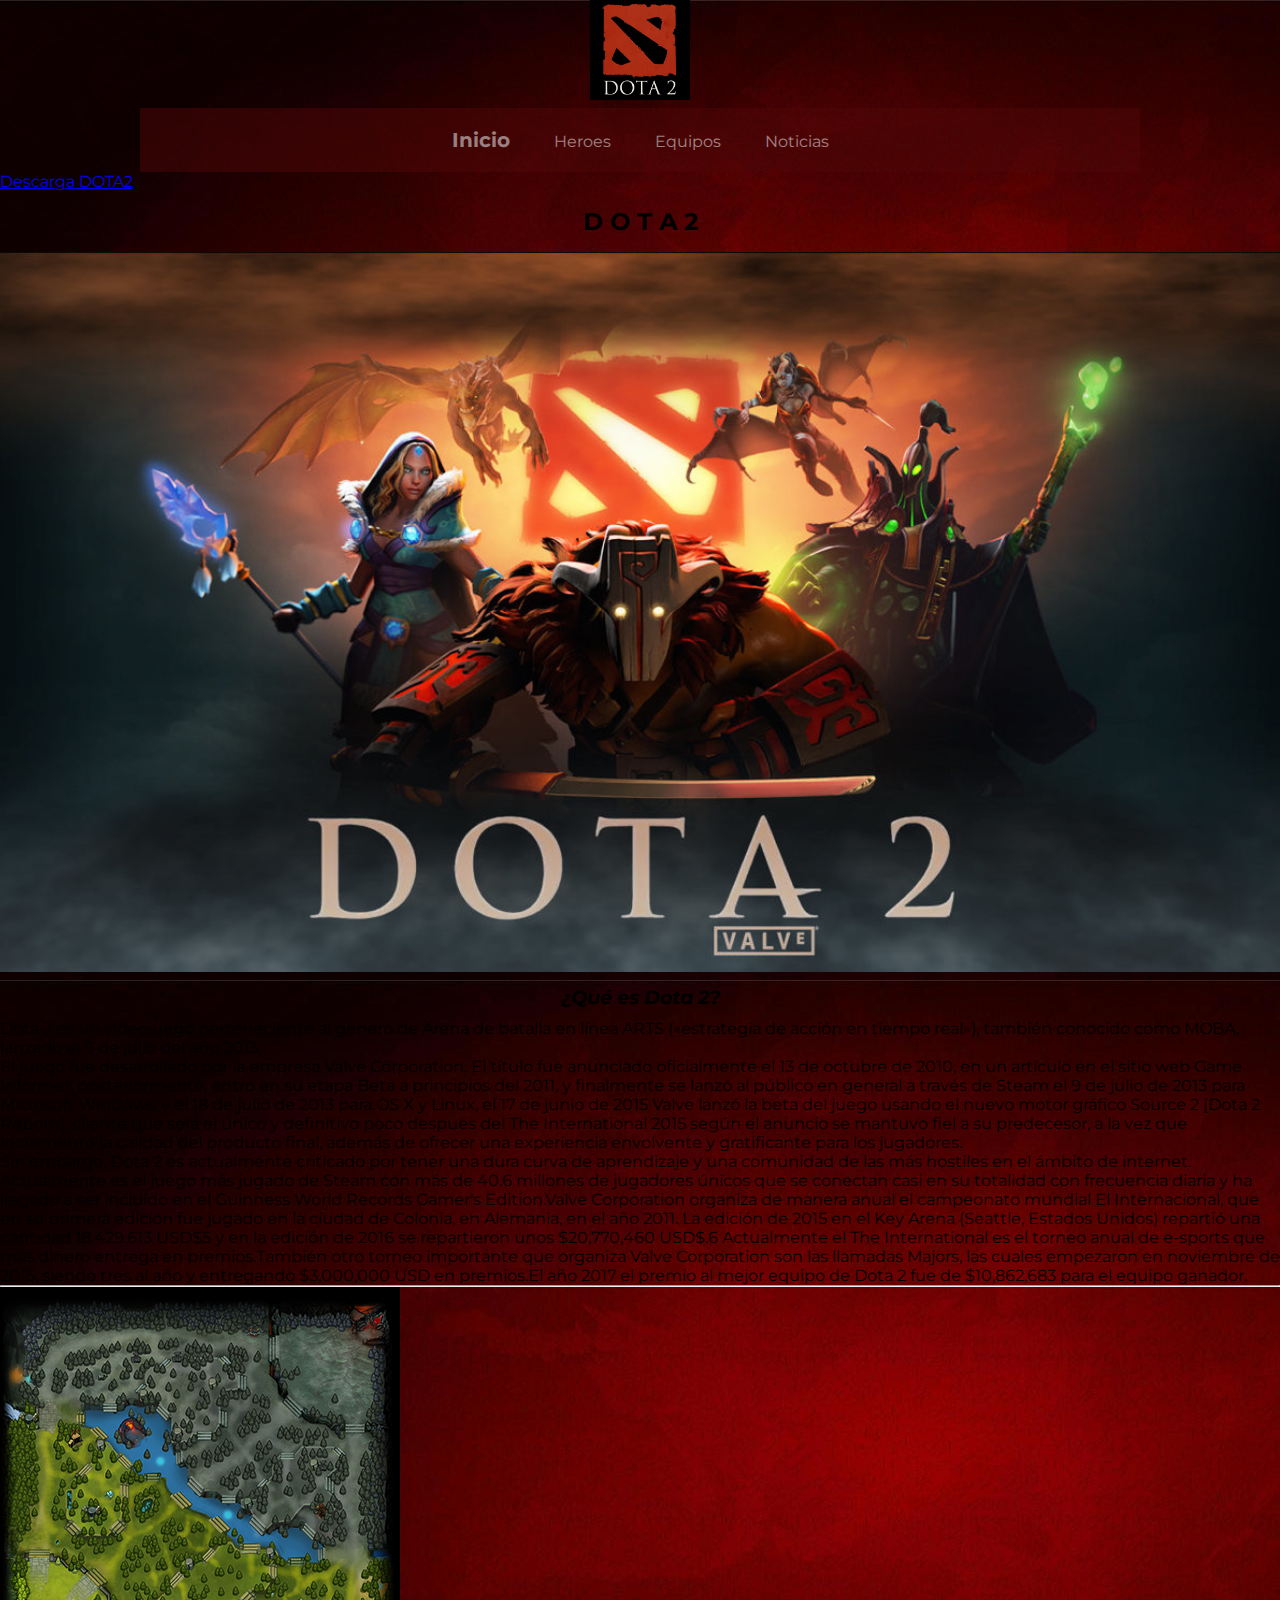
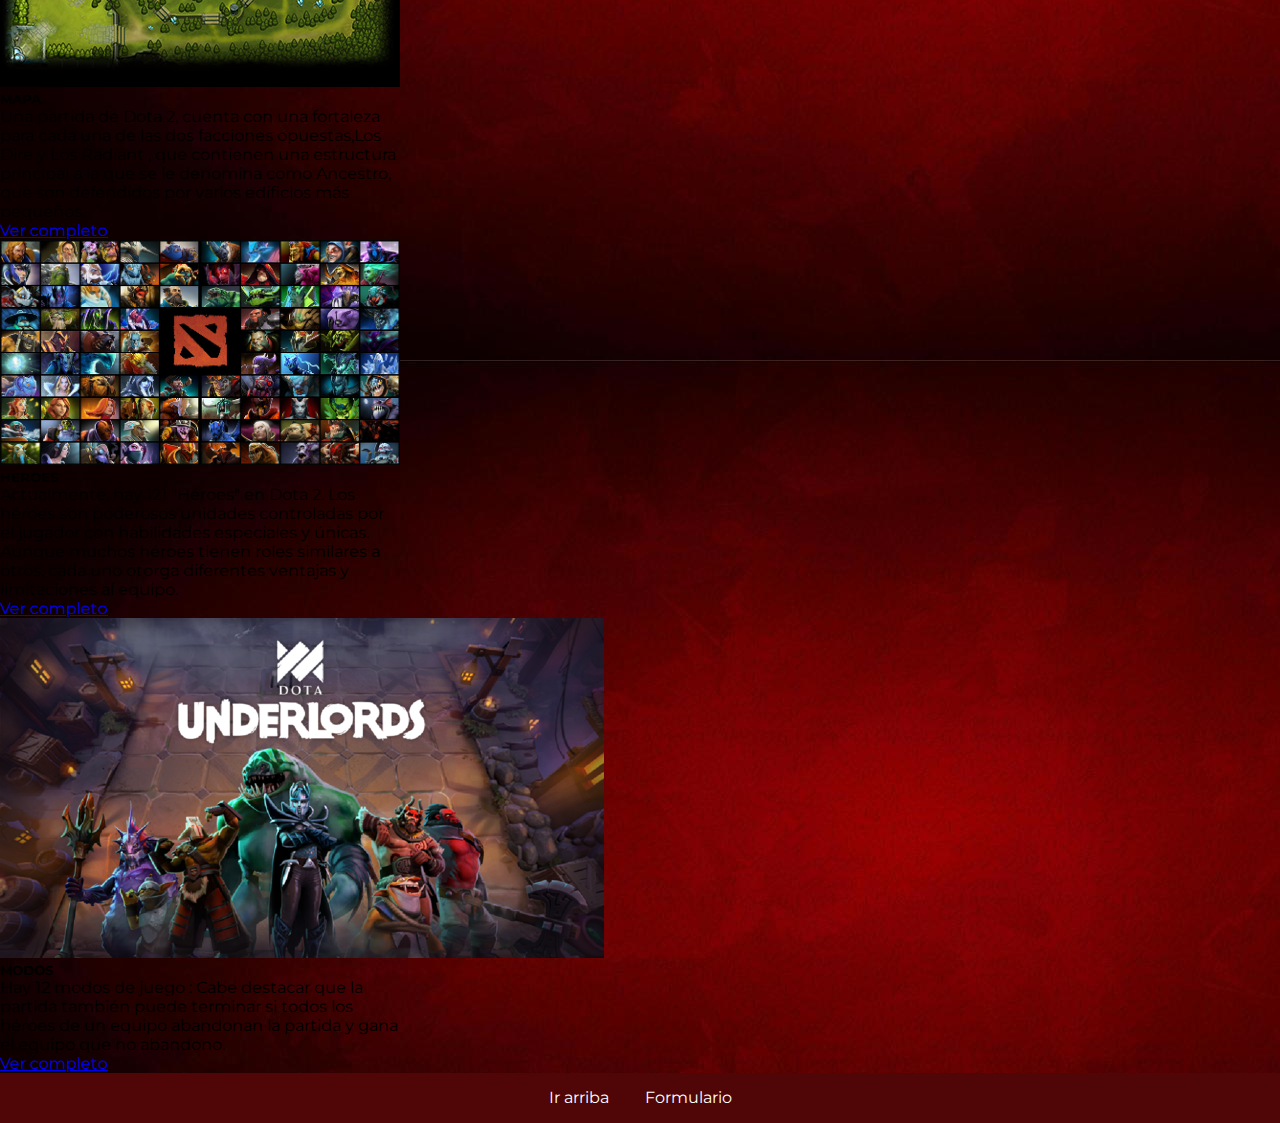
<file: index.html>
<!DOCTYPE html>
<html lang="es">
<head>
    <meta name="description" content="Informacion sobre DOTA2, descarga, modos de juego, mapa y mas contenido">
    <meta name="keywords" content="DOTA2, MapaDota2, ModosDeJuego, noticias, informacion del juego">
    <meta charset="UTF-8">
    <meta http-equiv="X-UA-Compatible" content="IE=edge">
    <meta name="viewport" content="width=device-width, initial-scale=1.0">
    <link rel="icon" href="imagenes/favicon-32x32.png" type="image/ico">
    <link href="https://cdn.jsdelivr.net/npm/bootstrap@5.1.1/dist/css/bootstrap.min.css" rel="stylesheet" integrity="sha384-F3w7mX95PdgyTmZZMECAngseQB83DfGTowi0iMjiWaeVhAn4FJkqJByhZMI3AhiU" crossorigin="anonymous">
    <link rel="stylesheet" href="css/estilo.css">
    <link rel="preconnect" href="https://fonts.googleapis.com">
    <link rel="preconnect" href="https://fonts.gstatic.com" crossorigin>
    <link href="https://fonts.googleapis.com/css2?family=Montserrat:wght@200&display=swap" rel="stylesheet">
    <title>DOTA 2</title>
</head>
<body>
    <div id="container">
        <header id="top">
            <h1><a href="index.html"><img src="imagenes/logo.jpg" width="100px" alt="DOTA2"></a></h1>
        </header>
            <nav class="menu">
            <ul class="menu__ul">
                <li class="menu__li--activo menu__li"><a href="index.html">Inicio</a> </li>
                <li class="menu__li"><a href="heroes.html">Heroes</a></li>
                <li class="menu__li"><a href="equipos.html">Equipos</a></li>
                <li class="menu__li"><a href="noticias.html">Noticias</a>
                <ul class="submenu">
                    <li class="menu__li"><a href="parches.html">Parches</a></li>
                </ul>
                </li>
            </ul>
        </nav>
        <a class="position-absolute top-0 start-0 btn btn-danger" href="https://store.steampowered.com/app/570/Dota_2/" target=”_blank” role="button">Descarga DOTA2</a>
</div>
<main>
    <div class="container">
        <div>
           <h2 class="text-white fs-1 fw-bold">D O T A 2</h2>
           <img src="./imagenes/dota2inicio.jpg" width="100%" alt="DOTA 2 IMAGEN">
           <h3 class="text-white"><em>¿Qué es Dota 2?</em></h3>
           <p class="text-white">Dota 2 es un videojuego perteneciente al género de Arena de batalla en línea ARTS («estrategia de acción en tiempo real»), también conocido como MOBA, lanzado el 9 de julio del año 2013. </p>
           <p class="text-white">El juego fue desarrollado por la empresa Valve Corporation. El título fue anunciado oficialmente el 13 de octubre de 2010, en un artículo en el sitio web Game Informer; posteriormente, entró en su etapa Beta a principios del 2011, y finalmente se lanzó al público en general a través de Steam el 9 de julio de 2013 para Microsoft Windows, y el 18 de julio de 2013 para OS X y Linux, el 17 de junio de 2015 Valve lanzó la beta del juego usando el nuevo motor gráfico Source 2 [Dota 2 Reborn], cliente que será el único y definitivo poco después del The International 2015 según el anuncio se mantuvo fiel a su predecesor, a la vez que incrementó la calidad del producto final, además de ofrecer una experiencia envolvente y gratificante para los jugadores.</p>
           <p class="text-white">Sin embargo, Dota 2 es actualmente criticado por tener una dura curva de aprendizaje y una comunidad de las más hostiles en el ámbito de internet. Actualmente es el juego más jugado de Steam con más de 40.6 millones de jugadores​ únicos que se conectan casi en su totalidad con frecuencia diaria y ha llegado a ser incluido en el Guinness World Records Gamer's Edition.Valve Corporation organiza de manera anual el campeonato mundial El Internacional, que en su primera edición fue jugado en la ciudad de Colonia, en Alemania, en el año 2011. La edición de 2015 en el Key Arena (Seattle, Estados Unidos) repartió una cantidad 18.429.613 USD$5​ y en la edición de 2016 se repartieron unos $20,770,460 USD$.6​ Actualmente el The International es el torneo anual de e-sports que más dinero entrega en premios.También otro torneo importante que organiza Valve Corporation son las llamadas Majors,​ las cuales empezaron en noviembre de 2015, siendo tres al año y entregando $3,000,000 USD en premios.​El año 2017 el premio al mejor equipo de Dota 2 fue de $10,862,683 para el equipo ganador.</p>
        </div>
        <hr>
    </div>
    <div class="container">
        <div class="row">
        <div class="card bg-dark text-white mx-3 px-3 my-3 py-3" style="width: 25rem;">
            <img src="./imagenes/Minimap_7.29.png"  class="card-img-top" alt="Mapa">
            <div class="card-body">
              <h5 class="card-title text-danger text-decoration-underline fw-bold">MAPA</h5>
              <p class="card-text">Una partida de Dota 2, cuenta con una fortaleza para cada una de las dos facciones opuestas,Los Dire y Los Radiant , que contienen una estructura principal a la que se le denomina como Ancestro, que son defendidos por varios edificios más pequeños.</p>
              <a href="#" class="btn btn-danger">Ver completo</a>
            </div>
          </div>
        <div class="card bg-dark text-white mx-3 px-3 my-3 py-3" style="width: 25rem;">
            <img src="./imagenes/heroesxd.png" class="card-img-top" width="100%" alt="Heroes">
            <div class="card-body">
              <h5 class="card-title text-danger text-decoration-underline fw-bold">HEROES</h5>
              <p class="card-text">Actualmente, hay 121 "Héroes" en Dota 2. Los héroes son poderosos unidades controladas por el jugador con habilidades especiales y únicas. Aunque muchos héroes tienen roles similares a otros, cada uno otorga diferentes ventajas y limitaciones al equipo.</p>
              <a href="heroes.html" class="btn btn-danger">Ver completo</a>
            </div>
          </div>
          <div class="card bg-dark text-white mx-3 px-3 my-3 py-3" style="width: 25rem;">
            <img src="./imagenes/UNDERLORDSpng.png" class="card-img-top" alt="Modos">
            <div class="card-body">
              <h5 class="card-title text-danger text-decoration-underline fw-bold">MODOS</h5>
              <p class="card-text">Hay 12 modos de juego :
                Cabe destacar que la partida también puede terminar si todos los héroes de un equipo abandonan la partida y gana el equipo que no abandono.</p>
              <a href="#" class="btn btn-danger">Ver completo</a>
            </div>
          </div>
        </div>
    </div>
      
</main>
<footer>
    <a href="#top">Ir arriba</a>
    <a href="formulario.html">Formulario</a>
  </footer>
<script src="https://cdn.jsdelivr.net/npm/bootstrap@5.1.1/dist/js/bootstrap.bundle.min.js" integrity="sha384-/bQdsTh/da6pkI1MST/rWKFNjaCP5gBSY4sEBT38Q/9RBh9AH40zEOg7Hlq2THRZ" crossorigin="anonymous"></script>
</body>
</html>
</file>
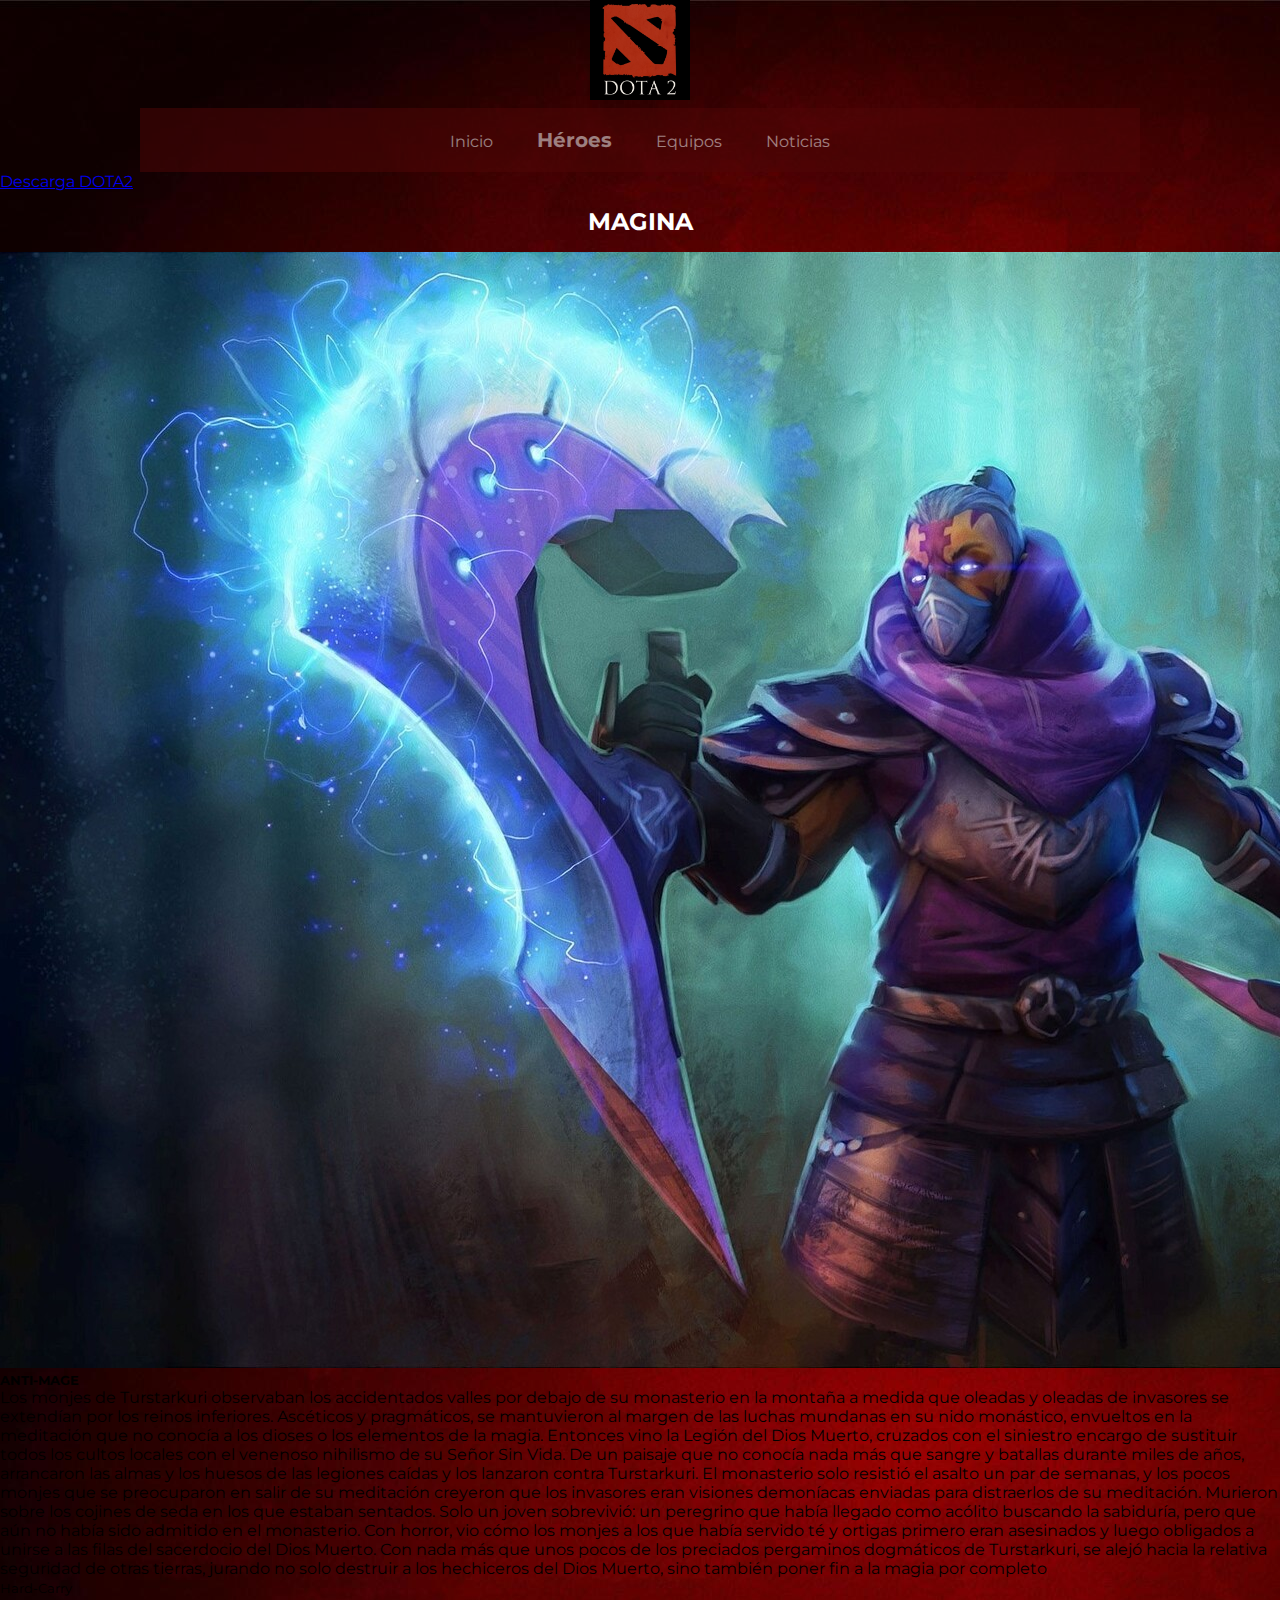
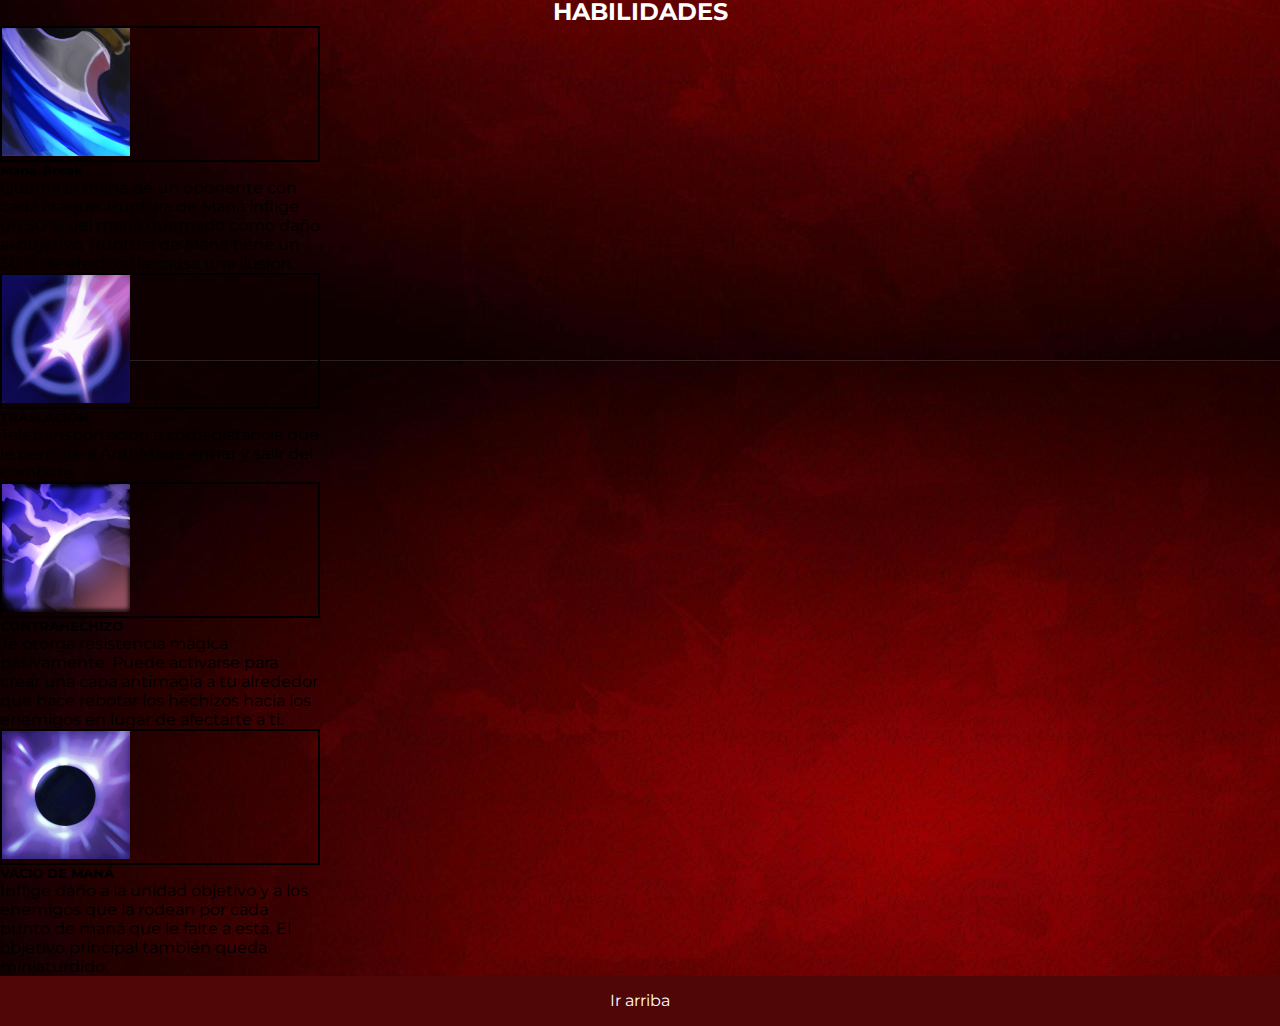
<file: antimage.html>
<!DOCTYPE html>
<html lang="es">
<head>
    <meta name="description" content="Heroes del DOTA2 con su lore, su infomracion, su rol y su meta">
    <meta name="keywords" content="Invoker,Heroes, Anti-Mage, Ursa, Axe, Crystal maiden, Phantom-assassin">
    <meta charset="UTF-8">
    <meta http-equiv="X-UA-Compatible" content="IE=edge">
    <meta name="viewport" content="width=device-width, initial-scale=1.0">
    <link rel="icon" href="imagenes/favicon-32x32.png" type="image/ico">
    <link href="https://cdn.jsdelivr.net/npm/bootstrap@5.1.1/dist/css/bootstrap.min.css" rel="stylesheet" integrity="sha384-F3w7mX95PdgyTmZZMECAngseQB83DfGTowi0iMjiWaeVhAn4FJkqJByhZMI3AhiU" crossorigin="anonymous">
    <link rel="stylesheet" href="css/estilo.css">
    <link rel="preconnect" href="https://fonts.googleapis.com">
    <link rel="preconnect" href="https://fonts.gstatic.com" crossorigin>
    <link href="https://fonts.googleapis.com/css2?family=Montserrat:wght@200&display=swap" rel="stylesheet">
    <title>Anti-Mage Dota 2</title>
</head>
<body>
    <div id="container">
        <header id="top">
            <h1><a href="index.html"><img src="imagenes/logo.jpg" width="100px" alt="DOTA2"></a></h1>
        </header>
            <nav class="menu">
            <ul class="menu__ul">
                <li class="menu__li"><a href="index.html">Inicio</a> </li>
                <li class="menu__li--activo menu__li"><a href="heroes.html">Héroes</a></li>
                <li class="menu__li"><a href="equipos.html">Equipos</a></li>
                <li class="menu__li"><a href="noticias.html">Noticias</a>
                <ul class="submenu">
                    <li class="menu__li"><a href="parches.html">Parches</a></li>
                </ul>
                </li>
            </ul>
        </nav>
        <a class="position-absolute top-0 start-0 btn btn-danger" href="https://store.steampowered.com/app/570/Dota_2/" target=”_blank” role="button">Descarga DOTA2</a>
    <main>
        <div class="container">
            <h2 class="article my-4 py-4 fw-bold fw-bold">MAGINA</h2>
            <div class="card bg-dark text-white mb-3">
                <img src="imagenes/anti mage.jpeg" class="card-img-top" alt="Anti-Mage">
                <div class="card-body">
                  <h5 class="card-title fw-bold fs-2 text-center text-decoration-underline">ANTI-MAGE</h5>
                  <p class="card-text fw-bold">Los monjes de Turstarkuri observaban los accidentados valles por debajo de su monasterio en la montaña a medida que oleadas y oleadas de invasores se extendían por los reinos inferiores. Ascéticos y pragmáticos, se mantuvieron al margen de las luchas mundanas en su nido monástico, envueltos en la meditación que no conocía a los dioses o los elementos de la magia. Entonces vino la Legión del Dios Muerto, cruzados con el siniestro encargo de sustituir todos los cultos locales con el venenoso nihilismo de su Señor Sin Vida. De un paisaje que no conocía nada más que sangre y batallas durante miles de años, arrancaron las almas y los huesos de las legiones caídas y los lanzaron contra Turstarkuri. El monasterio solo resistió el asalto un par de semanas, y los pocos monjes que se preocuparon en salir de su meditación creyeron que los invasores eran visiones demoníacas enviadas para distraerlos de su meditación. Murieron sobre los cojines de seda en los que estaban sentados. Solo un joven sobrevivió: un peregrino que había llegado como acólito buscando la sabiduría, pero que aún no había sido admitido en el monasterio. Con horror, vio cómo los monjes a los que había servido té y ortigas primero eran asesinados y luego obligados a unirse a las filas del sacerdocio del Dios Muerto. Con nada más que unos pocos de los preciados pergaminos dogmáticos de Turstarkuri, se alejó hacia la relativa seguridad de otras tierras, jurando no solo destruir a los hechiceros del Dios Muerto, sino también poner fin a la magia por completo</p>
                  <p class="card-text"><small class="text-muted">Hard-Carry</small></p>
                </div>
            </div>
            </div>
            <h2 class="article fw-bold">HABILIDADES</h2>
            <div class="row">
            <div class="card bg-dark text-white mx-3 px-3 my-3 py-3" style="width: 20rem;">
                <div class="scale"><img src="imagenes/mana_break.png" class="card-img-top" alt="Mana-break"></div>
                 <div class="card-body">
                        <h5 class="card-title fw-bold">Mana-Break</h5>
                        <p class="card-text"> Quema el maná de un oponente con cada ataque. Ruptura de Maná inflige un 50 % del maná quemado como daño al objetivo. Ruptura de Maná tiene un 50 % de efecto si la causa una ilusión.</p>
                 </div>
                </div>
                <div class="card bg-dark text-white mx-3 px-3 my-3 py-3" style="width: 20rem;">
                    <div class="scale"><img src="imagenes/antimage_blink.png" class="card-img-top" alt="blink"></div>
                     <div class="card-body">
                            <h5 class="card-title fw-bold">TRASLACIÓN</h5>
                            <p class="card-text">Teletransportación a corta distancia que le permite a Anti-Mage entrar y salir del combate.</p>
                     </div>
                    </div>
                    <div class="card bg-dark text-white mx-3 px-3 my-3 py-3" style="width: 20rem;">
                        <div class="scale"><img src="imagenes/antimage_counterspell.png" class="card-img-top" alt="counter-spell"></div>
                         <div class="card-body">
                                <h5 class="card-title fw-bold">CONTRAHECHIZO</h5>
                                <p class="card-text">Te otorga resistencia mágica pasivamente. Puede activarse para crear una capa antimagia a tu alrededor que hace rebotar los hechizos hacia los enemigos en lugar de afectarte a ti.</p>
                         </div>
                        </div>
                        <div class="card bg-dark text-white mx-3 px-3 my-3 py-3" style="width: 20rem;">
                            <div class="scale"><img src="imagenes/antimage_mana_void.png" class="card-img-top" alt="Mana-Void"></div>
                             <div class="card-body">
                                    <h5 class="card-title fw-bold">VACIO DE MANÁ</h5>
                                    <p class="card-text">Inflige daño a la unidad objetivo y a los enemigos que la rodean por cada punto de maná que le falte a esta. El objetivo principal también queda miniaturdido.</p>
                             </div>
                            </div>
                </div>
        </div>

    </main>
    <footer>
        <a href="#top">Ir arriba</a>
      </footer>
      <script src="https://cdn.jsdelivr.net/npm/bootstrap@5.1.1/dist/js/bootstrap.bundle.min.js" integrity="sha384-/bQdsTh/da6pkI1MST/rWKFNjaCP5gBSY4sEBT38Q/9RBh9AH40zEOg7Hlq2THRZ" crossorigin="anonymous"></script>
</body>
</html>
</file>
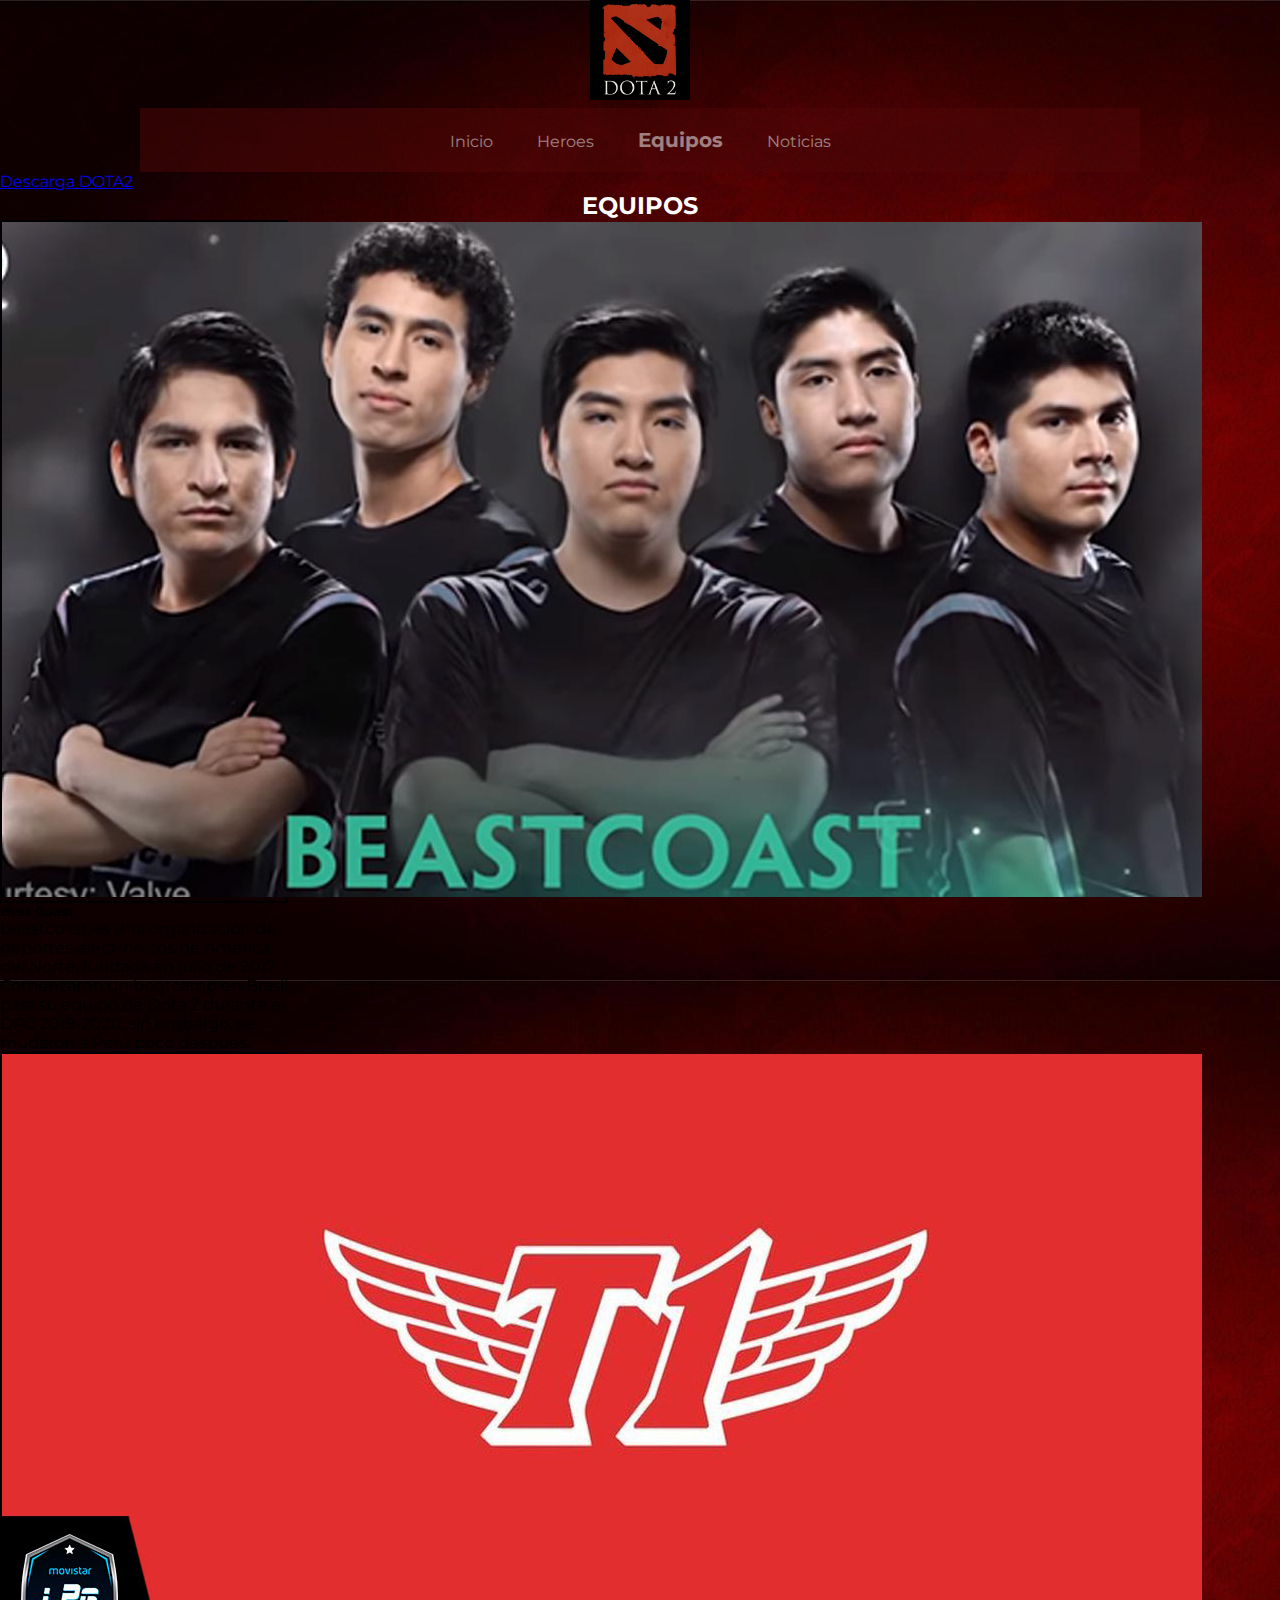
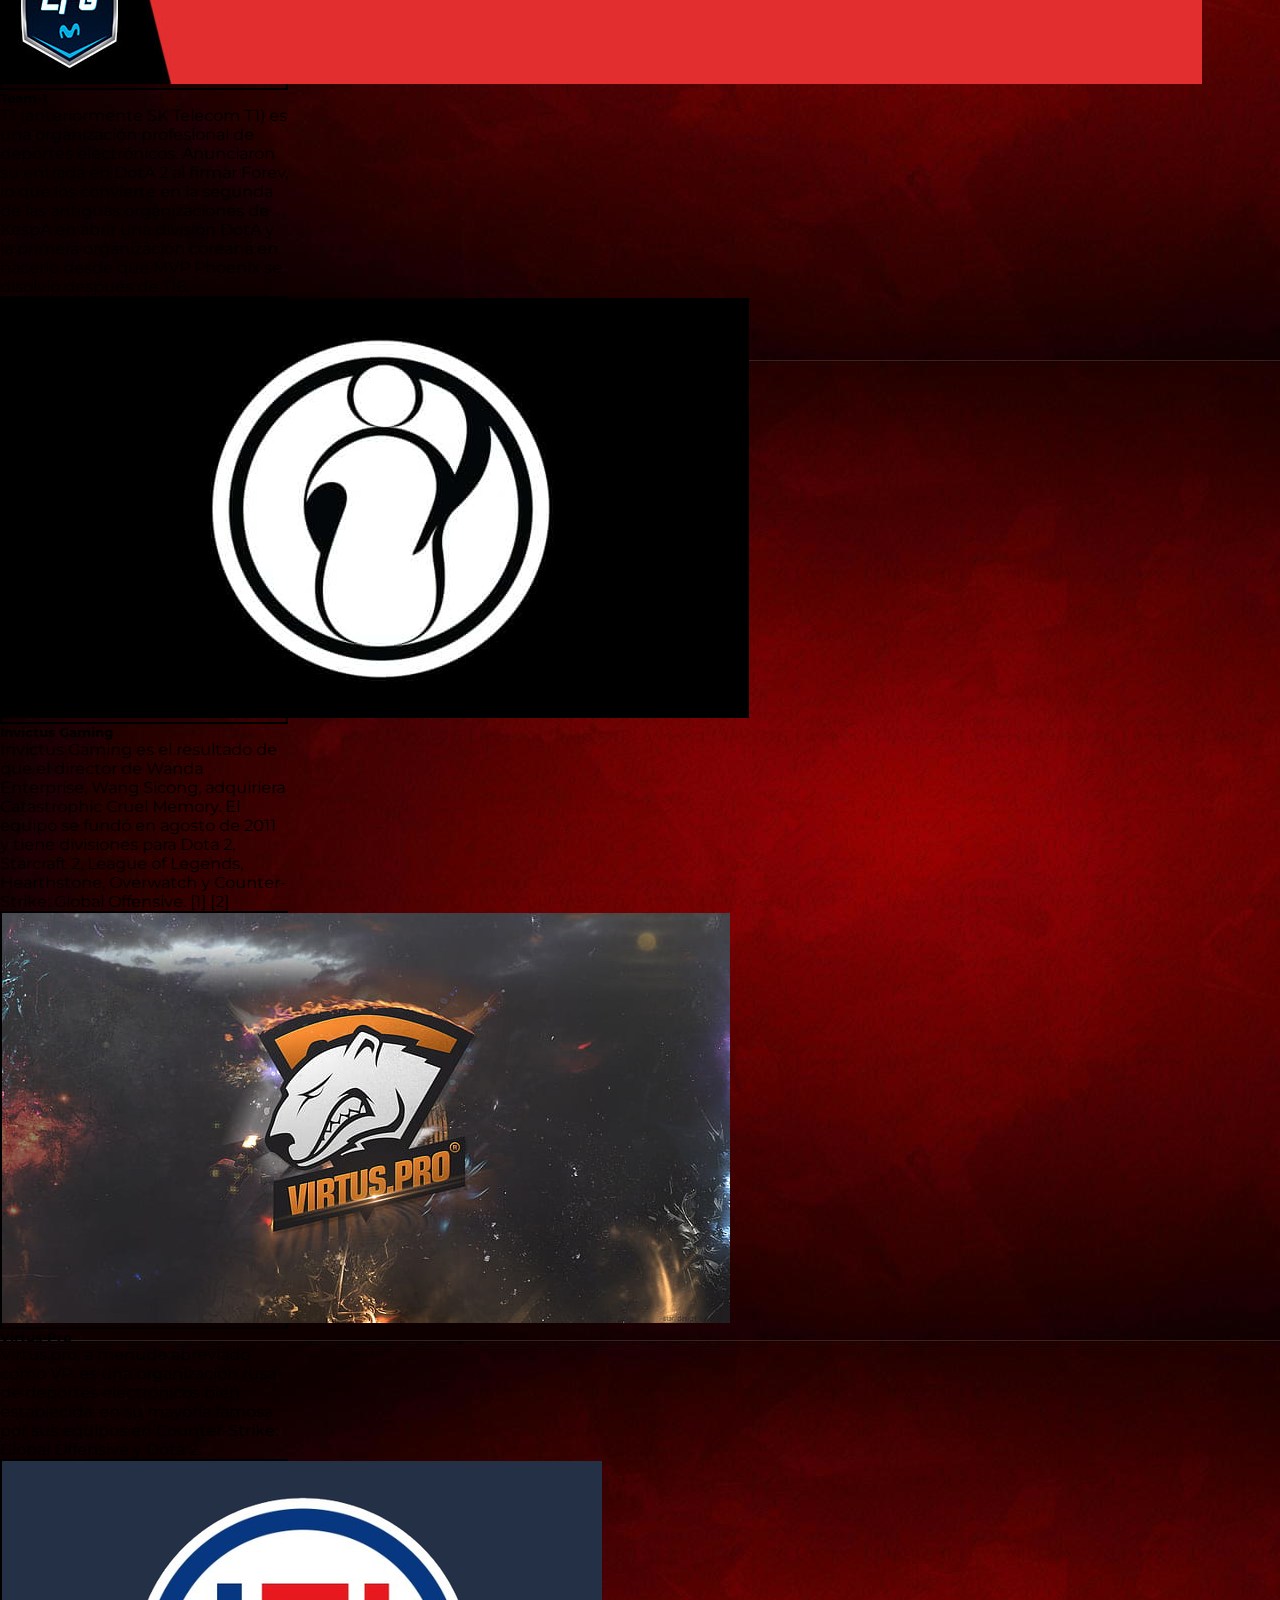
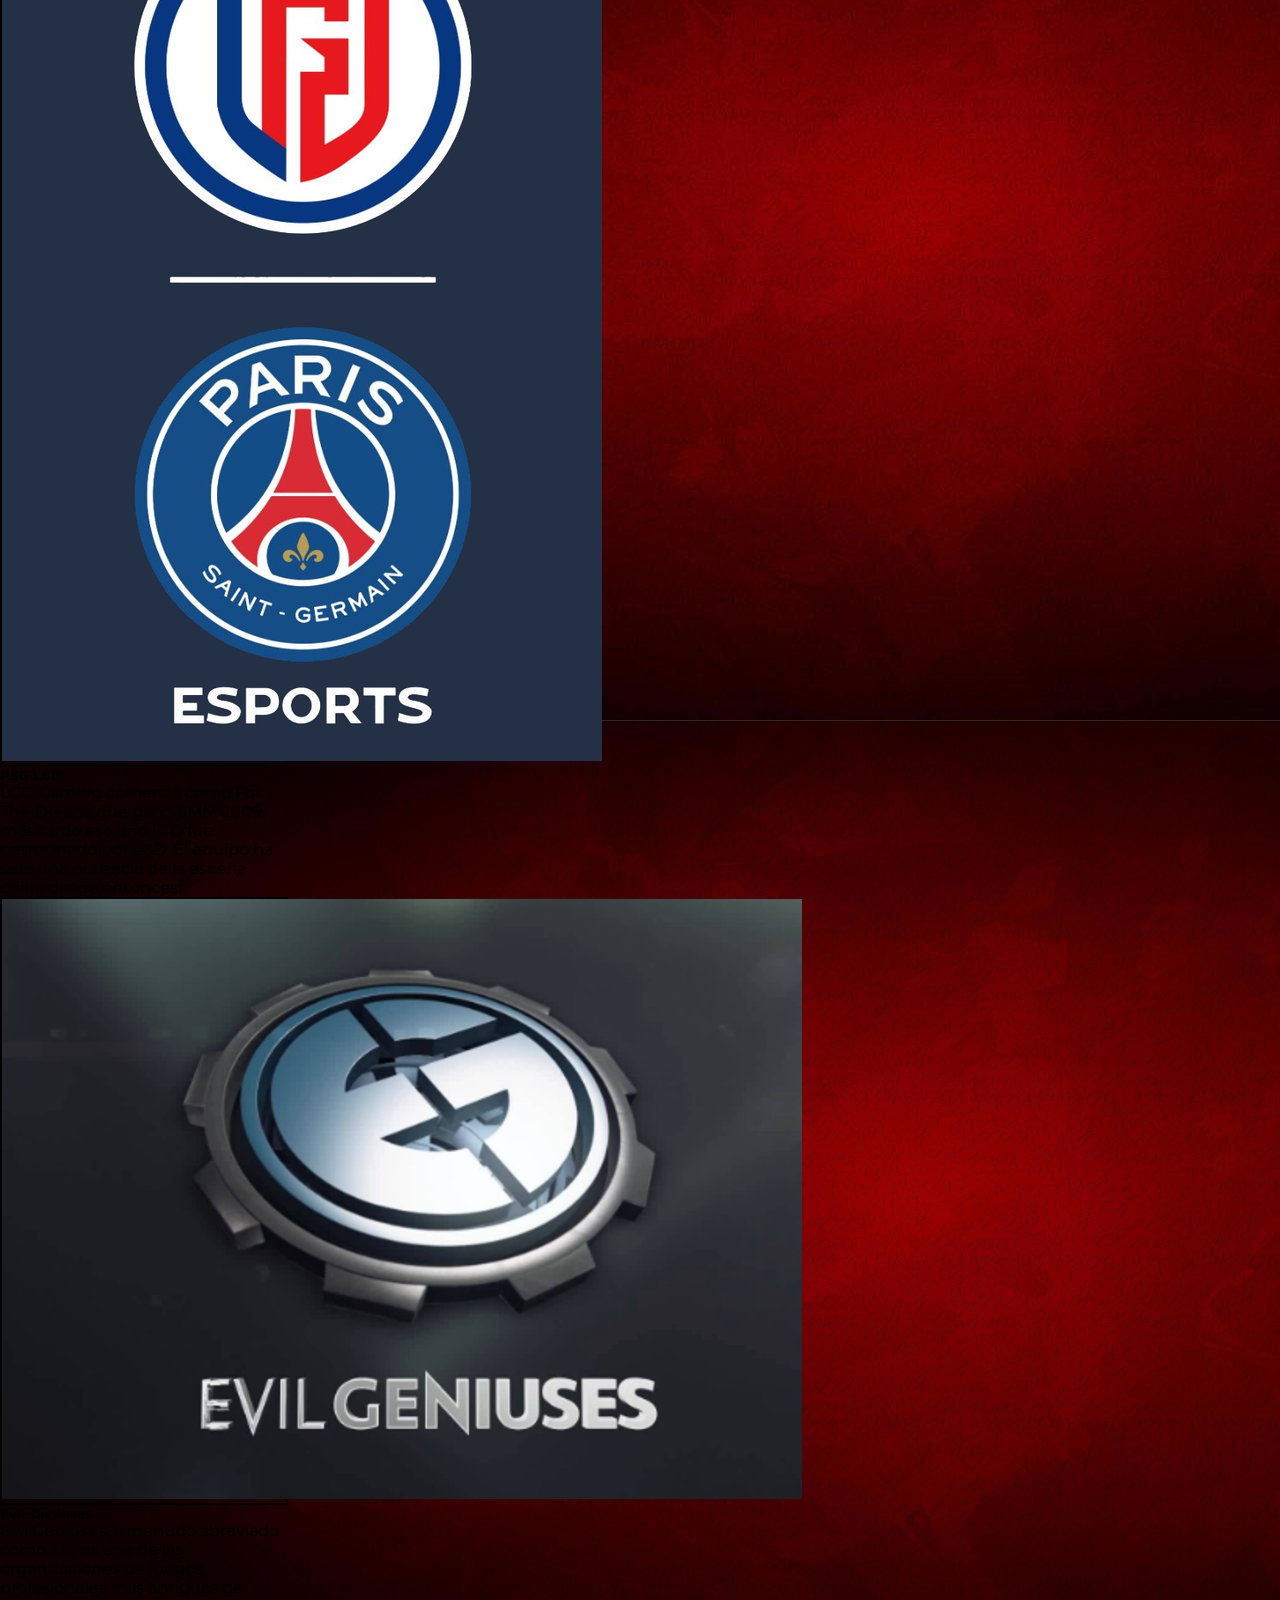
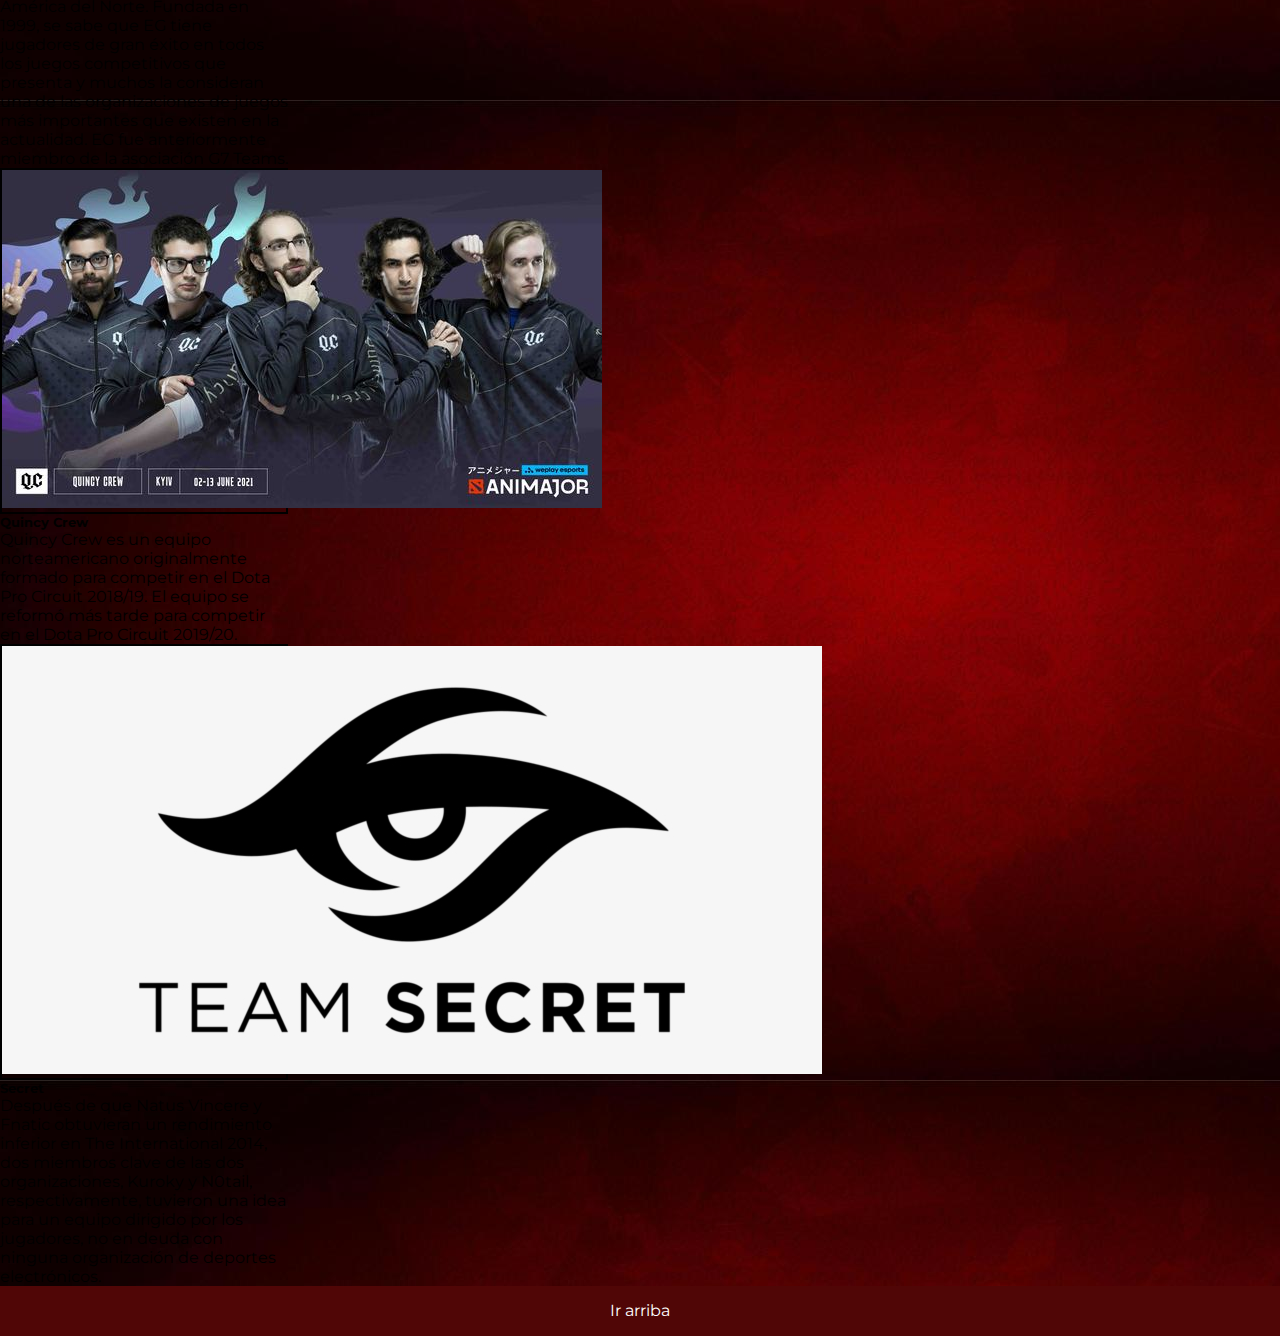
<file: equipos.html>
<!DOCTYPE html>
<html lang="es">
    <head>
        <meta name="description" content="Todos los equipos del competitivo de DOTA2 con su respectiva informacion">
        <meta name="keywords" content="Na'Vi, InvictusGaming, OG, Secret, Competitivo, BestCoast, EvilGenuises,">
        <meta charset="UTF-8">
        <meta http-equiv="X-UA-Compatible" content="IE=edge">
        <meta name="viewport" content="width=device-width, initial-scale=1.0">
        <link rel="icon" href="imagenes/favicon-32x32.png" type="image/ico">
        <link href="https://cdn.jsdelivr.net/npm/bootstrap@5.1.1/dist/css/bootstrap.min.css" rel="stylesheet" integrity="sha384-F3w7mX95PdgyTmZZMECAngseQB83DfGTowi0iMjiWaeVhAn4FJkqJByhZMI3AhiU" crossorigin="anonymous">
        <link rel="stylesheet" href="css/estilo.css">
        <link rel="preconnect" href="https://fonts.googleapis.com">
        <link rel="preconnect" href="https://fonts.gstatic.com" crossorigin>
        <link href="https://fonts.googleapis.com/css2?family=Montserrat:wght@200&display=swap" rel="stylesheet">
        <title>Equipos de Dota 2</title>
    </head>
<body>
    <div id="container">
        <header id="top">
            <h1><a href="index.html"><img src="imagenes/logo.jpg" width="100px" alt="DOTA2"></a></h1>
        </header>
            <nav class="menu">
            <ul class="menu__ul">
                <li class="menu__li"><a href="index.html">Inicio</a> </li>
                <li class="menu__li"><a href="heroes.html">Heroes</a>
                    <ul class="submenu">
                        <li class="menu__li"><a href="items.html">Items</a></li>
                    </ul></li>
                <li class="menu__li--activo  menu__li"><a href="equipos.html">Equipos</a></li>
                <li class="menu__li"><a href="noticias.html">Noticias</a>
                <ul class="submenu">
                    <li class="menu__li"><a href="parches.html">Parches</a></li>
                </ul>
                </li>
            </ul>
        </nav>
        <a class="position-absolute top-0 start-0 btn btn-danger" href="https://store.steampowered.com/app/570/Dota_2/" target=”_blank” role="button">Descarga DOTA2</a>
</div>
<main>
    <h2 class="article fw-bold">EQUIPOS</h2>
    <div class="container">
        <div class="row">
            <div class="card bg-dark text-white mx-3 px-3 my-3 py-3" style="width: 18rem;">
                <div class="scale"> <a href="https://liquipedia.net/dota2/Beastcoast" target="_blank"><img src="imagenes/bestcoast.jpg" class="card-img-top" alt="BestCoast"></a></div>
                <div class="card-body">
                    <h5 class="card-title fw-bold">Best Coast</h5>
                    <p class="card-text">beastcoast es una organización de deportes electrónicos de América del Norte, fundada en julio de 2017. Comenzaron un bootcamp en Brasil para su equipo de Dota 2 durante el DPC 2019-2020, sin embargo, se mudaron a Perú poco después.</p>
                </div>
            </div>
            <div class="card bg-dark text-white mx-3 px-3 my-3 py-3" style="width: 18rem;">
                <div class="scale"> <a href="https://liquipedia.net/dota2/T1" target="_blank"><img src="imagenes/T1.jpg" class="card-img-top" alt="TeamOne"></a></div>
                <div class="card-body">
                    <h5 class="card-title fw-bold">Team-1</h5>
                    <p class="card-text">T1 (anteriormente SK Telecom T1) es una organización profesional de deportes electrónicos. Anunciaron su entrada en DotA 2 al firmar Forev, lo que los convierte en la segunda de las antiguas organizaciones de KespA en abrir una división DotA y la primera organización coreana en hacerlo desde que MVP Phoenix se disolvió después de TI6.</p>
                </div>
            </div>
            <div class="card bg-dark text-white mx-3 px-3 my-3 py-3" style="width: 18rem;">
                <div class="scale"> <a href="https://www.joindota.com/teams/105-invictus-gaming" target="_blank"><img src="imagenes/IG.jpg" class="card-img-top" alt="IG"></a></div>
                 <div class="card-body">
                   <h5 class="card-title fw-bold">Invictus Gaming</h5>
                    <p class="card-text">Invictus Gaming es el resultado de que el director de Wanda Enterprise, Wang Sicong, adquiriera Catastrophic Cruel Memory. El equipo se fundó en agosto de 2011 y tiene divisiones para Dota 2, Starcraft 2, League of Legends, Hearthstone, Overwatch y Counter-Strike: Global Offensive. [1] [2]</p>
                 </div>
                </div>
            <div class="card bg-dark text-white mx-3 px-3 my-3 py-3" style="width: 18rem;">
                <div class="scale"> <a href="https://virtus.pro/en" target="_blank"><img src="imagenes/VIRTUSPRO.jpg" class="card-img-top" alt="Virtus-Pro"></a></div>
                <div class="card-body">
                    <h5 class="card-title fw-bold">Virtus-Pro</h5>
                    <p class="card-text"> Virtus.pro, a menudo abreviado como VP, es una organización rusa de deportes electrónicos bien establecida, en su mayoría famosa por sus equipos en Counter-Strike: Global Offensive y Dota 2.</p>
                </div>
            </div>
            <div class="card bg-dark text-white mx-3 px-3 my-3 py-3" style="width: 18rem;">
                <div class="scale"> <a href="https://www.joindota.com/teams/296-psg-lgd" target="_blank"><img src="imagenes/PSGLGDpng.png" class="card-img-top" alt="Psg-Lgd"></a></div>
                <div class="card-body">
                    <h5 class="card-title fw-bold">PSG-LGD</h5>
                    <p class="card-text"> LGD Gaming comenzó como For The Dream, que ganó SMM 2009, más tarde ese año FTD fue patrocinado por LGD. El equipo ha sido una potencia de la escena china desde entonces.</p>
                </div>
            </div>
            <div class="card bg-dark text-white mx-3 px-3 my-3 py-3" style="width: 18rem;">
                <div class="scale"> <a href="https://evilgeniuses.gg" target=”_blank”><img src="imagenes/EG.png" class="card-img-top" alt="EG"></a></div>
                <div class="card-body">
                    <h5 class="card-title fw-bold">Evil-Geniuses</h5>
                    <p class="card-text">Evil Geniuses, a menudo abreviado como EG, es una de las organizaciones de juegos profesionales más antiguas de América del Norte. Fundada en 1999, se sabe que EG tiene jugadores de gran éxito en todos los juegos competitivos que presenta y muchos la consideran una de las organizaciones de juegos más importantes que existen en la actualidad. EG fue anteriormente miembro de la asociación G7 Teams.</p>
                </div>
            </div>
            <div class="card bg-dark text-white mx-3 px-3 my-3 py-3" style="width: 18rem;">
                <div class="scale"> <a href="https://liquipedia.net/dota2/Quincy_Crew" target="_blank"><img src="imagenes/QUINCYCREW.jpg" class="card-img-top" alt="QuincyCrew"></a></div>
                <div class="card-body">
                    <h5 class="card-title fw-bold">Quincy Crew</h5>
                    <p class="card-text"> Quincy Crew es un equipo norteamericano originalmente formado para competir en el Dota Pro Circuit 2018/19. El equipo se reformó más tarde para competir en el Dota Pro Circuit 2019/20.</p>
                </div>
            </div>
            <div class="card bg-dark text-white mx-3 px-3 my-3 py-3" style="width: 18rem;">
                <div class="scale"> <a href="https://teamsecret.gg" target="_blank"><img src="imagenes/TEAMSECRET.png" class="card-img-top" alt="TeamSecret"></a></div>
                <div class="card-body">
                    <h5 class="card-title fw-bold">Secret</h5>
                    <p class="card-text"> Después de que Natus Vincere y Fnatic obtuvieran un rendimiento inferior en The International 2014, dos miembros clave de las dos organizaciones, Kuroky y N0tail, respectivamente, tuvieron una idea para un equipo dirigido por los jugadores, no en deuda con ninguna organización de deportes electrónicos.</p>
                </div>
            </div>
        </div>
    </div>
</main>
<footer>
    <a href="#top">Ir arriba</a>
</footer>
  <script src="https://cdn.jsdelivr.net/npm/bootstrap@5.1.1/dist/js/bootstrap.bundle.min.js" integrity="sha384-/bQdsTh/da6pkI1MST/rWKFNjaCP5gBSY4sEBT38Q/9RBh9AH40zEOg7Hlq2THRZ" crossorigin="anonymous"></script>
</body>
</html>
</file>
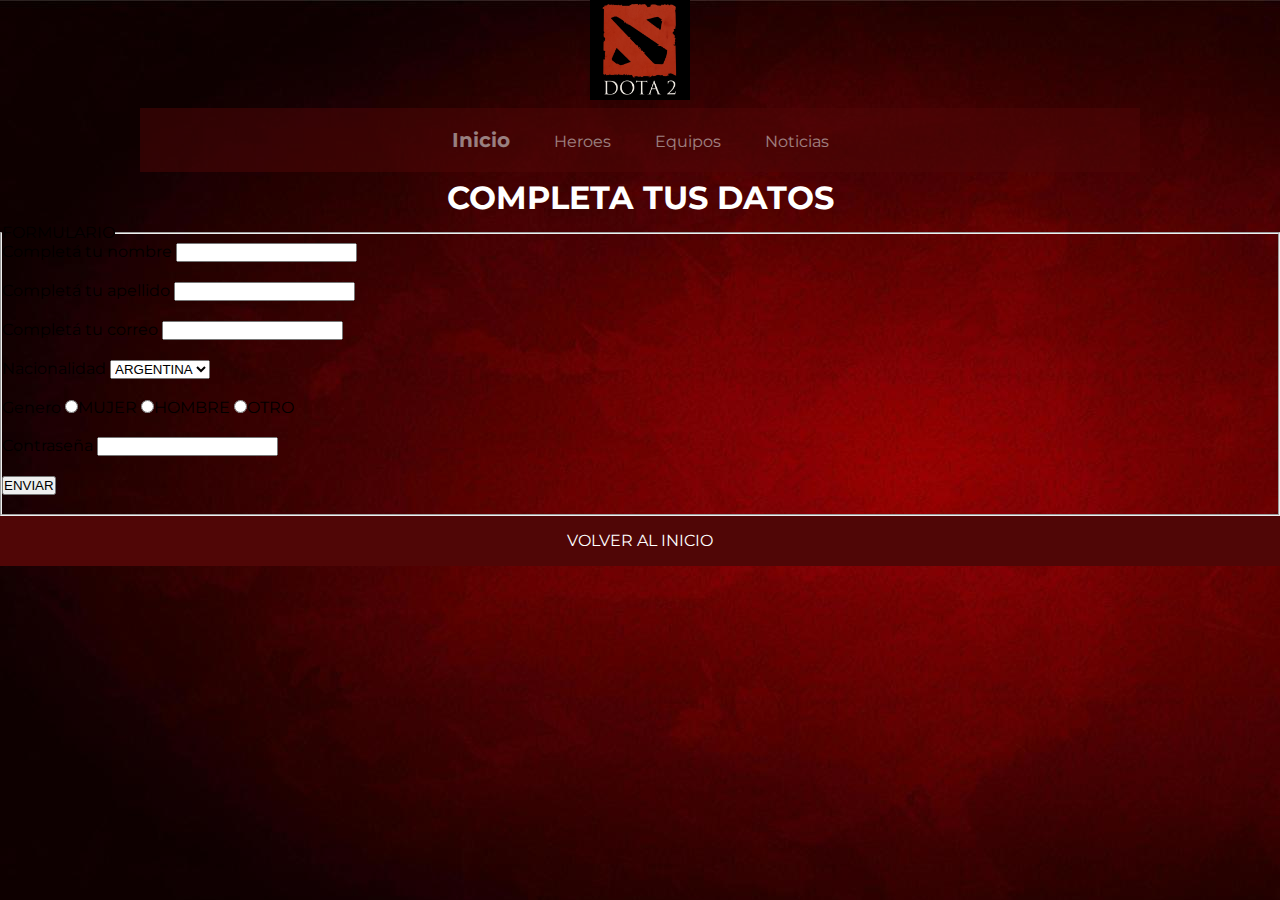
<file: formulario.html>
<!DOCTYPE html>
<html lang="es">
<head>
    <meta name="description" content="Formulario contacto">
    <meta name="keywords" content="Pais,Nombre, Mail, Correo, Contraseña, Apellido">
    <meta charset="UTF-8">
    <meta http-equiv="X-UA-Compatible" content="IE=edge">
    <meta name="viewport" content="width=device-width, initial-scale=1.0">
    <link rel="icon" href="imagenes/favicon-32x32.png" type="image/ico">
    <link href="https://cdn.jsdelivr.net/npm/bootstrap@5.1.1/dist/css/bootstrap.min.css" rel="stylesheet" integrity="sha384-F3w7mX95PdgyTmZZMECAngseQB83DfGTowi0iMjiWaeVhAn4FJkqJByhZMI3AhiU" crossorigin="anonymous">
    <link rel="stylesheet" href="css/estilo.css">
    <link rel="preconnect" href="https://fonts.googleapis.com">
    <link rel="preconnect" href="https://fonts.gstatic.com" crossorigin>
    <link href="https://fonts.googleapis.com/css2?family=Montserrat:wght@200&display=swap" rel="stylesheet">
    <title>Formulario</title>
</head>
<body>
    <div class="container">
        <header id="top">
            <h1><a href="index.html"><img src="imagenes/logo.jpg" width="100px" alt="DOTA2"></a></h1>
        </header>
            <nav class="menu">
            <ul class="menu__ul">
                <li class="menu__li--activo menu__li"><a href="index.html">Inicio</a> </li>
                <li class="menu__li"><a href="heroes.html">Heroes</a></li>
                <li class="menu__li"><a href="equipos.html">Equipos</a></li>
                <li class="menu__li"><a href="noticias.html">Noticias</a>
                <ul class="submenu">
                    <li class="menu__li"><a href="parches.html">Parches</a></li>
                </ul>
                </li>
            </ul>
        </nav>
    <main>
        <h1 class="text-white">COMPLETA TUS DATOS</h1>
      <form action="">
          <fieldset>
              <legend class="text-white">FORMULARIO</legend>
                <div>
                    <label class="text-white" for="nombre">Completá tu nombre</label>
                    <input type="text" name="Nombre"><br><br>
                    <label class="text-white" for="apellido">Completá tu apellido</label>
                    <input type="text" name=apellido><br><br>
                </div>
                <div>
                    <label class="text-white" class="text-white"  for="email">Completá tu correo</label>
                    <input type="email" required><br><br>
                </div>
                <div>
                    <label class="text-white" for="pais">Nacionalidad</label>
                    <select name="pais" id="">
                    <option  value="argentina">ARGENTINA</option>
                    <option value="colombia">COLOMBIA</option>
                    <option value= "brasil">BRASIL</option>
                </select>
                <br><br>
                </div>
                <div class="text-white">
                    <label class="text-white" for="sexo">Genero</label>
                    <input type="radio" name="sexo" value="mujer">MUJER
                    <input type="radio" name="sexo" value="hombre">HOMBRE
                    <input type="radio" name="sexo" value="otro">OTRO
                    <br><br>
                </div>
                <div>
                    <label class="text-white" for="password">Contraseña</label>
                    <input  type="password" name="" id="">
                    <br><br>
                </div>
                <div>
                    <input type="submit" value="ENVIAR">
                    <br><br>
                </div>          
          </fieldset>
      </form>
    </div>
    </main>
    <footer>
        <a href="index.html">VOLVER AL INICIO</a>
    </footer>
    
</body>
</html>
</file>
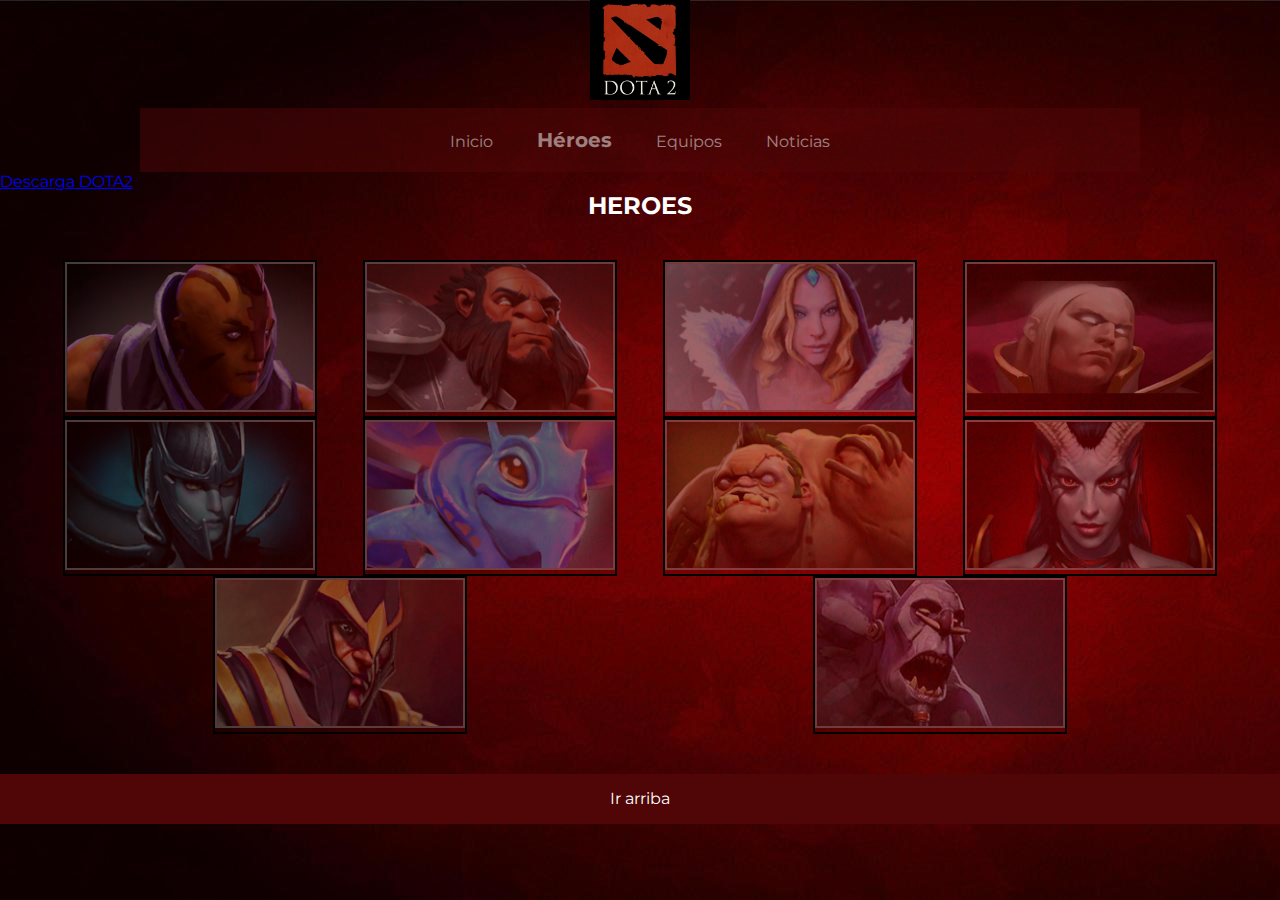
<file: heroes.html>
<!DOCTYPE html>
<html lang="es">
<head>
    <meta name="description" content="Heroes del DOTA2 con su lore, su infomracion, su rol y su meta">
    <meta name="keywords" content="Invoker,Heroes, Anti-Mage, Ursa, Axe, Crystal maiden, Phantom-assassin">
    <meta charset="UTF-8">
    <meta http-equiv="X-UA-Compatible" content="IE=edge">
    <meta name="viewport" content="width=device-width, initial-scale=1.0">
    <link rel="icon" href="imagenes/favicon-32x32.png" type="image/ico">
    <link href="https://cdn.jsdelivr.net/npm/bootstrap@5.1.1/dist/css/bootstrap.min.css" rel="stylesheet" integrity="sha384-F3w7mX95PdgyTmZZMECAngseQB83DfGTowi0iMjiWaeVhAn4FJkqJByhZMI3AhiU" crossorigin="anonymous">
    <link rel="stylesheet" href="css/estilo.css">
    <link rel="preconnect" href="https://fonts.googleapis.com">
    <link rel="preconnect" href="https://fonts.gstatic.com" crossorigin>
    <link href="https://fonts.googleapis.com/css2?family=Montserrat:wght@200&display=swap" rel="stylesheet">
    <title>Heroes de Dota 2</title>
</head>
<body>
    <div id="container">
        <header id="top">
            <h1><a href="index.html"><img src="imagenes/logo.jpg" width="100px" alt="DOTA2"></a></h1>
        </header>
            <nav class="menu">
            <ul class="menu__ul">
                <li class="menu__li"><a href="index.html">Inicio</a> </li>
                <li class="menu__li--activo menu__li"><a href="heroes.html">Héroes</a></li>
                <li class="menu__li"><a href="equipos.html">Equipos</a></li>
                <li class="menu__li"><a href="noticias.html">Noticias</a>
                <ul class="submenu">
                    <li class="menu__li"><a href="parches.html">Parches</a></li>
                </ul>
                </li>
            </ul>
        </nav>
        <a class="position-absolute top-0 start-0 btn btn-danger" href="https://store.steampowered.com/app/570/Dota_2/" target=”_blank” role="button">Descarga DOTA2</a>
    <main>
      <h2 class="article fw-bold">HEROES</h2>
      <div class="equipos">
        <div class="scale"><a href="antimage.html"><img src="imagenes/antimage1.png" alt="Anti-Mage"></a></div>
        <div class="scale"><a href="#"><img src="imagenes/Axe_icon.png" alt="Axe"></a></div>
        <div class="scale"><a href="#"><img src="imagenes/Crystal_Maiden_icon.png" alt="Crystal"></a></div>
        <div class="scale"><a href="#"><img src="imagenes/invoker.jpg" alt="Invoker"></a></div>
        <div class="scale"><a href="#"><img src="imagenes/Phantom_Assassin_icon.png" alt="PhantomAssasin"></a></div>
        <div class="scale"><a href="#"><img src="imagenes/Puck_icon.png" alt="Puck"></a></div>
        <div class="scale"><a href="#"><img src="imagenes/Pudge_icon.png" alt="Pudge"></a></div>
        <div class="scale"><a href="#"><img src="imagenes/Queen_of_Pain_icon.png" alt="QueenOfPain"></a></div>
        <div class="scale"><a href="#"><img src="imagenes/silencer.png" alt="Silencer"></a></div>
        <div class="scale"><a href="#"><img src="imagenes/witchdoctor.jpg" alt="WitchDoctor"></a></div>
      </div>
    </main>
    <footer>
        <a href="#top">Ir arriba</a>
      </footer>
      <script src="https://cdn.jsdelivr.net/npm/bootstrap@5.1.1/dist/js/bootstrap.bundle.min.js" integrity="sha384-/bQdsTh/da6pkI1MST/rWKFNjaCP5gBSY4sEBT38Q/9RBh9AH40zEOg7Hlq2THRZ" crossorigin="anonymous"></script>
</body>
</html>
</file>
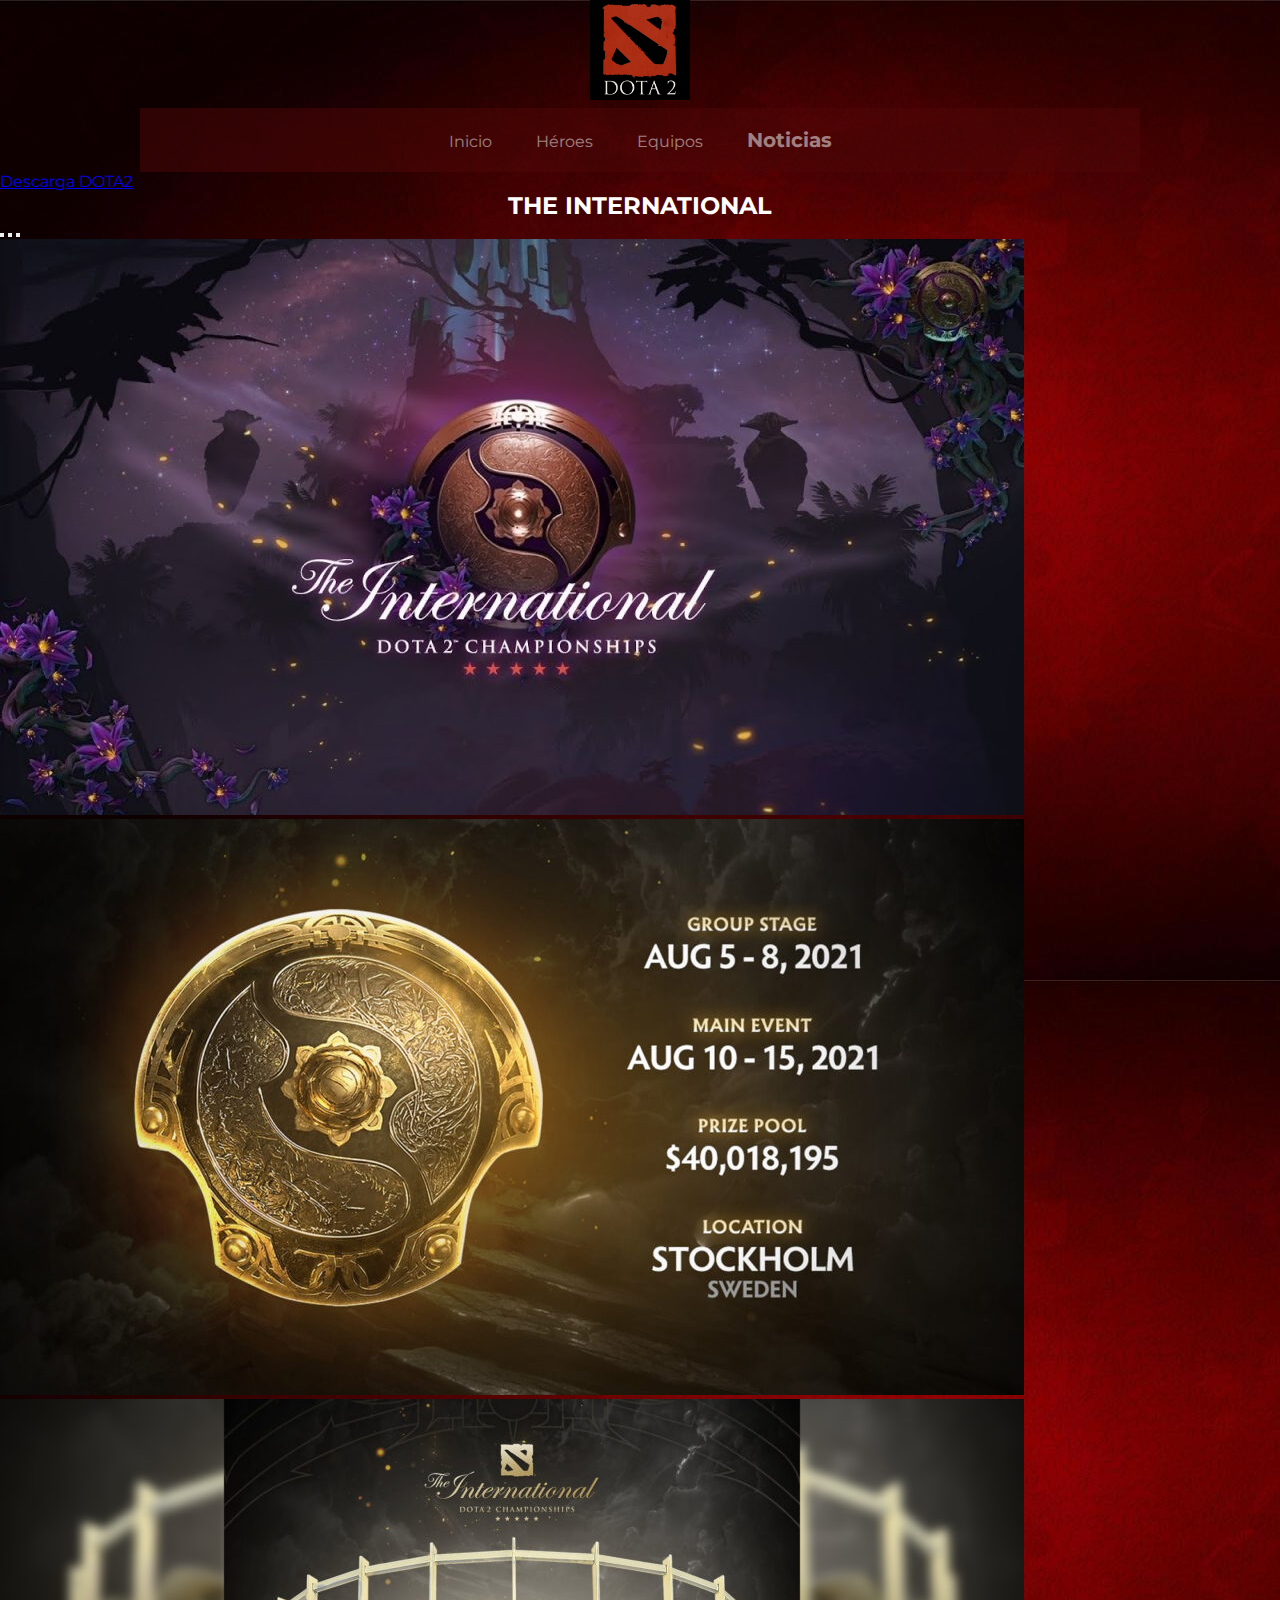
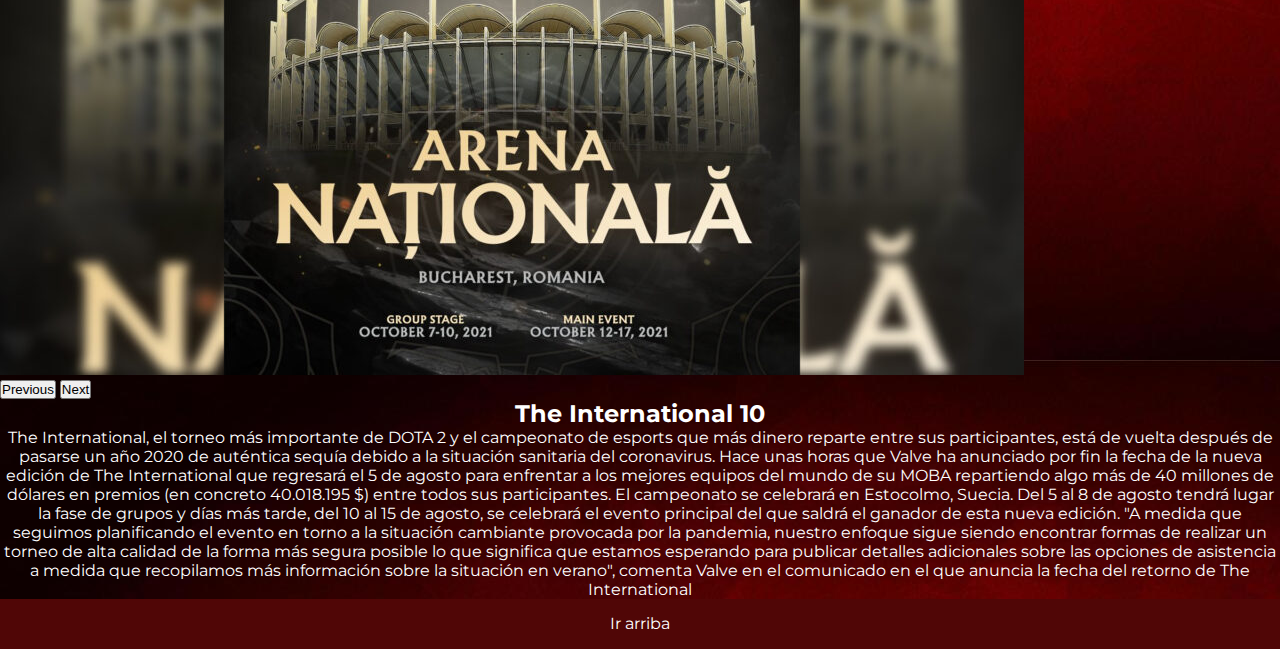
<file: noticias.html>
<!DOCTYPE html>
<html lang="es">
    <head>
        <meta name="description" content="Ultimas noticias, actualizaciones y resultados de los torneos de DOTA2">
        <meta name="keywords" content="International10, TI10, EquiposDota2, E-sports, Actualizaciones, Meta">
        <meta charset="UTF-8">
        <meta http-equiv="X-UA-Compatible" content="IE=edge">
        <meta name="viewport" content="width=device-width, initial-scale=1.0">
        <link rel="icon" href="imagenes/favicon-32x32.png" type="image/ico">
        <link href="https://cdn.jsdelivr.net/npm/bootstrap@5.1.1/dist/css/bootstrap.min.css" rel="stylesheet" integrity="sha384-F3w7mX95PdgyTmZZMECAngseQB83DfGTowi0iMjiWaeVhAn4FJkqJByhZMI3AhiU" crossorigin="anonymous">
        <link rel="stylesheet" href="css/estilo.css">
        <link rel="preconnect" href="https://fonts.googleapis.com">
        <link rel="preconnect" href="https://fonts.gstatic.com" crossorigin>
        <link href="https://fonts.googleapis.com/css2?family=Montserrat:wght@200&display=swap" rel="stylesheet">
        <title>Noticias de Dota</title> 
    </head>
<body>
    <div id="container">
        <header id="top">
            <h1><a href="index.html"><img src="imagenes/logo.jpg" width="100px" alt="DOTA2"></a></h1>
        </header>
            <nav class="menu">
            <ul class="menu__ul">
                <li class="menu__li"><a href="index.html">Inicio</a> </li>
                <li class="menu__li"><a href="heroes.html">Héroes</a></li>
                <li class="menu__li"><a href="equipos.html">Equipos</a></li>
                <li class="menu__li--activo menu__li"><a href="noticias.html">Noticias</a>
                <ul class="submenu">
                    <li class="menu__li"><a href="parches.html">Parches</a></li>
                </ul>
                </li>
            </ul>
        </nav>
        <a class="position-absolute top-0 start-0 btn btn-danger" href="https://store.steampowered.com/app/570/Dota_2/" target=”_blank” role="button">Descarga DOTA2</a>
</div>
<main>
<h2 class="article my-4 py-4 fw-bold fw-bold">THE INTERNATIONAL</h2>
        <div class="conteiner">
            <div id="carouselExampleIndicators" class="carousel slide w-75 m-auto my-4 py-4" data-bs-ride="carousel">
                <div class="carousel-indicators">
                  <button type="button" data-bs-target="#carouselExampleIndicators" data-bs-slide-to="0" class="active" aria-current="true" aria-label="Slide 1"></button>
                  <button type="button" data-bs-target="#carouselExampleIndicators" data-bs-slide-to="1" aria-label="Slide 2"></button>
                  <button type="button" data-bs-target="#carouselExampleIndicators" data-bs-slide-to="2" aria-label="Slide 3"></button>
                </div>
                <div class="carousel-inner">
                  <div class="carousel-item active">
                    <img src="imagenes/T10.jpg" class="d-block w-100" alt="international">
                  </div>
                  <div class="carousel-item">
                    <img src="imagenes/pricepool.jpg" class="d-block w-100" alt="Price">
                  </div>
                  <div class="carousel-item">
                    <img src="imagenes/arenati10.jpg" class="d-block w-100" alt="Arena">
                  </div>
                </div>
                <button class="carousel-control-prev" type="button" data-bs-target="#carouselExampleIndicators" data-bs-slide="prev">
                  <span class="carousel-control-prev-icon" aria-hidden="true"></span>
                  <span class="visually-hidden">Previous</span>
                </button>
                <button class="carousel-control-next" type="button" data-bs-target="#carouselExampleIndicators" data-bs-slide="next">
                  <span class="carousel-control-next-icon" aria-hidden="true"></span>
                  <span class="visually-hidden">Next</span>
                </button>
              </div>
        </div>
    <section id="content">
        <article class="article">
        <h2>The International 10</h2>
        <p>The International, el torneo más importante de DOTA 2 y el campeonato de esports que más dinero reparte entre sus participantes, está de vuelta después de pasarse un año 2020 de auténtica sequía debido a la situación sanitaria del coronavirus. Hace unas horas que Valve ha anunciado por fin la fecha de la nueva edición de The International que regresará el 5 de agosto para enfrentar a los mejores equipos del mundo de su MOBA repartiendo algo más de 40 millones de dólares en premios (en concreto 40.018.195 $) entre todos sus participantes. El campeonato se celebrará en Estocolmo, Suecia. Del 5 al 8 de agosto tendrá lugar la fase de grupos y días más tarde, del 10 al 15 de agosto, se celebrará el evento principal del que saldrá el ganador de esta nueva edición. "A medida que seguimos planificando el evento en torno a la situación cambiante provocada por la pandemia, nuestro enfoque sigue siendo encontrar formas de realizar un torneo de alta calidad de la forma más segura posible lo que significa que estamos esperando para publicar detalles adicionales sobre las opciones de asistencia a medida que recopilamos más información sobre la situación en verano", comenta Valve en el comunicado en el que anuncia la fecha del retorno de The International</p>
    </article>
    </section>
</main>
<footer>
  <a href="#top">Ir arriba</a>
</footer>
<script src="https://cdn.jsdelivr.net/npm/bootstrap@5.1.1/dist/js/bootstrap.bundle.min.js" integrity="sha384-/bQdsTh/da6pkI1MST/rWKFNjaCP5gBSY4sEBT38Q/9RBh9AH40zEOg7Hlq2THRZ" crossorigin="anonymous"></script>
</body>
</html>
</file>
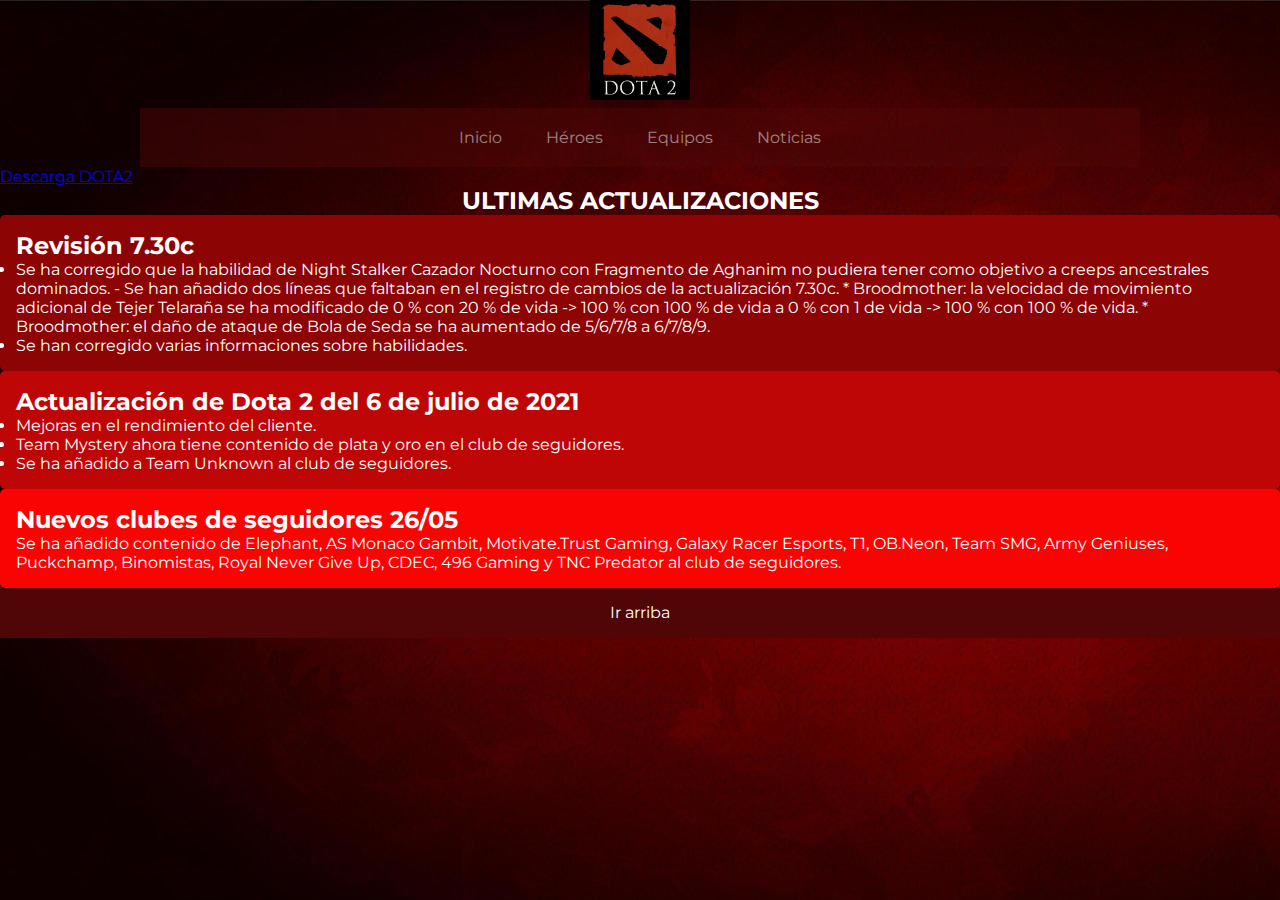
<file: parches.html>
<!DOCTYPE html>
<html lang="es">
<head>
    <meta name="description" content="Todo sobre los ultimos parches y actualizaciones de DOTA2. Heroes nerfeados y bufeados">
    <meta name="keywords" content="Actualizaciones, DOTA2, parches, modificaciones, mejoras a heroes, heroes buffeados, heroes nerfeados, items buffeados, items nerfeados">
    <meta charset="UTF-8">
    <meta http-equiv="X-UA-Compatible" content="IE=edge">
    <meta name="viewport" content="width=device-width, initial-scale=1.0">
    <link rel="icon" href="imagenes/favicon-32x32.png" type="image/ico">
    <link href="https://cdn.jsdelivr.net/npm/bootstrap@5.1.1/dist/css/bootstrap.min.css" rel="stylesheet" integrity="sha384-F3w7mX95PdgyTmZZMECAngseQB83DfGTowi0iMjiWaeVhAn4FJkqJByhZMI3AhiU" crossorigin="anonymous">
    <link rel="stylesheet" href="css/estilo.css">
    <link rel="preconnect" href="https://fonts.googleapis.com">
    <link rel="preconnect" href="https://fonts.gstatic.com" crossorigin>
    <link href="https://fonts.googleapis.com/css2?family=Montserrat:wght@200&display=swap" rel="stylesheet">
    <title>Actualizaciones y mejoras dota</title>
</head>
<body>
    <div id="container">
        <header id="top">
            <h1><a href="index.html"><img src="imagenes/logo.jpg" width="100px" alt="DOTA2"></a></h1>
        </header>
            <nav class="menu">
            <ul class="menu__ul">
                <li class="menu__li"><a href="index.html">Inicio</a> </li>
                <li class="menu__li"><a href="heroes.html">Héroes</a></li>
                <li class="menu__li"><a href="equipos.html">Equipos</a></li>
                <li class="menu__li"><a href="noticias.html">Noticias</a>
                <ul class="submenu">
                    <li class="menu__li menu__li--activo "><a href="parches.html">Parches</a></li>
                </ul>
                </li>
            </ul>
        </nav>
        <a class="position-absolute top-0 start-0 btn btn-danger" href="https://store.steampowered.com/app/570/Dota_2/" target=”_blank” role="button">Descarga DOTA2</a>
</div>
<main class="parches">
    <h2 class="article fw-bold">ULTIMAS ACTUALIZACIONES</h2>
    <section class="primero">
    <h2>Revisión 7.30c</h2>
    <p>
        <li>Se ha corregido que la habilidad de Night Stalker Cazador Nocturno con Fragmento de Aghanim no pudiera tener como objetivo a creeps ancestrales dominados. - Se han añadido dos líneas que faltaban en el registro de cambios de la actualización 7.30c. * Broodmother: la velocidad de movimiento adicional de Tejer Telaraña se ha modificado de 0 % con 20 % de vida -> 100 % con 100 % de vida a 0 % con 1 de vida -> 100 % con 100 % de vida. * Broodmother: el daño de ataque de Bola de Seda se ha aumentado de 5/6/7/8 a 6/7/8/9.</li>
        <li>Se han corregido varias informaciones sobre habilidades.</li>
    </p>
</section>
<section class="segundo">
    <h2>Actualización de Dota 2 del 6 de julio de 2021</h2>
    <p>
        <li>Mejoras en el rendimiento del cliente.</li>
        <li>Team Mystery ahora tiene contenido de plata y oro en el club de seguidores.</li>
        <li>Se ha añadido a Team Unknown al club de seguidores.</li>
    </p>
</section>
<section class="tercero">
    <h2>Nuevos clubes de seguidores 26/05</h2>
    <p>
        Se ha añadido contenido de Elephant, AS Monaco Gambit, Motivate.Trust Gaming, Galaxy Racer Esports, T1, OB.Neon, Team SMG, Army Geniuses, Puckchamp, Binomistas, Royal Never Give Up, CDEC, 496 Gaming y TNC Predator al club de seguidores.
    </p>
</section>
</main>
<script src="https://cdn.jsdelivr.net/npm/bootstrap@5.1.1/dist/js/bootstrap.bundle.min.js" integrity="sha384-/bQdsTh/da6pkI1MST/rWKFNjaCP5gBSY4sEBT38Q/9RBh9AH40zEOg7Hlq2THRZ" crossorigin="anonymous"></script>
<footer>
    <a href="#top">Ir arriba</a>
  </footer>
</body>
</html>
</file>
<file: css/estilo.css>
* {
  margin: 0;
  padding: 0;
  box-sizing: border-box; }

body {
  font-family: 'Montserrat', sans-serif;
  background: url("../imagenes/fondorojoynegro.jpg"); }
  body .scale {
    transition: all 3s ease;
    border: black 2px solid; }
  body .scale:hover {
    transform: scale(1.3, 1.3);
    border-radius: 30%; }
  body h1 {
    text-align: center; }
  body .menu {
    list-style: none;
    opacity: .5;
    padding: 0;
    background: #500606;
    width: 90%;
    max-width: 1000px;
    margin: auto;
    text-align: center; }
    body .menu .menu__li--activo {
      font-weight: bolder;
      font-size: 20px; }
  body .menu li a {
    text-decoration: none;
    color: white;
    padding: 20px;
    display: inline-block;
    transition: all 500ms ease; }
  body .menu li {
    display: inline-block;
    text-align: center;
    position: relative; }
  body .menu li a:hover {
    color: white;
    background-color: tomato;
    border-radius: 100%;
    transition: all .3s; }
  body .menu .submenu {
    background: #500606;
    box-shadow: 3px 10px 10px;
    display: none; }
  body .menu .submenu li a {
    line-height: 50px; }
  body .menu ul li a:hover + ul, body .menu .submenu:hover {
    display: block;
    position: absolute; }

main .article {
  color: white;
  text-align: center; }

main .equipos {
  display: flex;
  flex-direction: row;
  flex-wrap: wrap;
  justify-content: space-around;
  padding: 1.5rem;
  margin: 1rem; }

main .equipos img {
  width: 250px;
  height: 150px;
  border: 2px double #949494;
  opacity: .4; }

main .equipos img:hover {
  opacity: 1;
  border: solid 2px white;
  transition: 0.5s; }

main .scale {
  transition: all 3s ease;
  border: black 2px solid; }

main .scale:hover {
  transform: scale(1.5, 1.5);
  border-radius: 30%; }

main .container {
  align-items: center; }
  main .container h2 {
    text-align: center;
    padding: 1rem;
    font-weight: bolder; }
  main .container h3 {
    text-align: center;
    padding: 10px;
    font-weight: bolder; }

main .parches {
  width: 90%;
  max-width: 1000px;
  margin: 20px auto;
  display: grid;
  grid-template-columns: 1fr 1fr 1fr;
  grid-template-rows: 1fr 4fr 1fr;
  grid-template-areas: "primero segundo tercero";
  grid-gap: 10px; }

main .primero {
  grid-area: primero;
  background-color: #8d0404;
  border-radius: 5px;
  padding: 1rem;
  color: white; }

main .segundo {
  grid-area: segundo;
  background-color: #bf0606;
  border-radius: 5px;
  padding: 1rem;
  color: white; }

main .tercero {
  grid-area: tercero;
  background-color: #fa0303;
  border-radius: 5px;
  padding: 1rem;
  color: white; }

main h1 {
  color: white;
  margin: 1px;
  padding: 5px; }

footer {
  text-align: center;
  height: 50px;
  line-height: 50px;
  background-color: #500606; }
  footer a {
    text-decoration: none;
    color: white;
    padding: 1rem; }

#formulario {
  color: white; }
</file>
